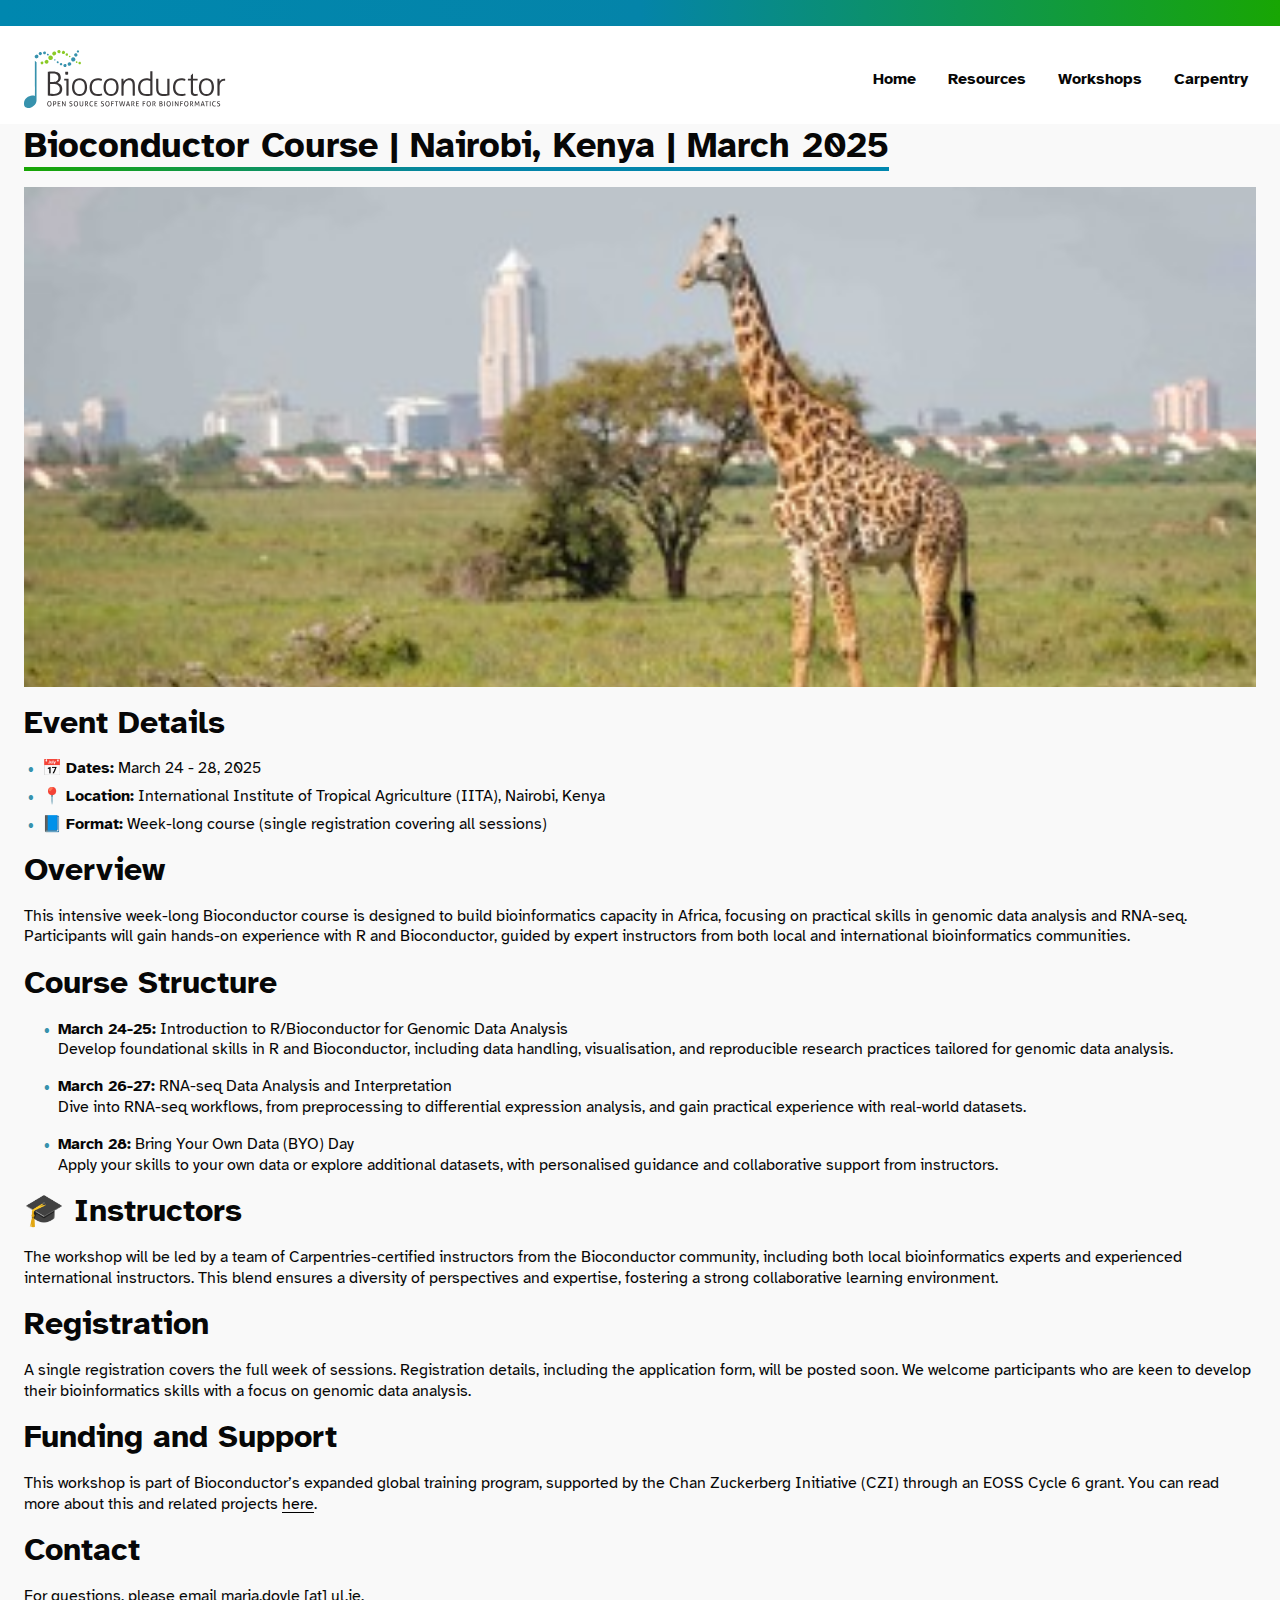
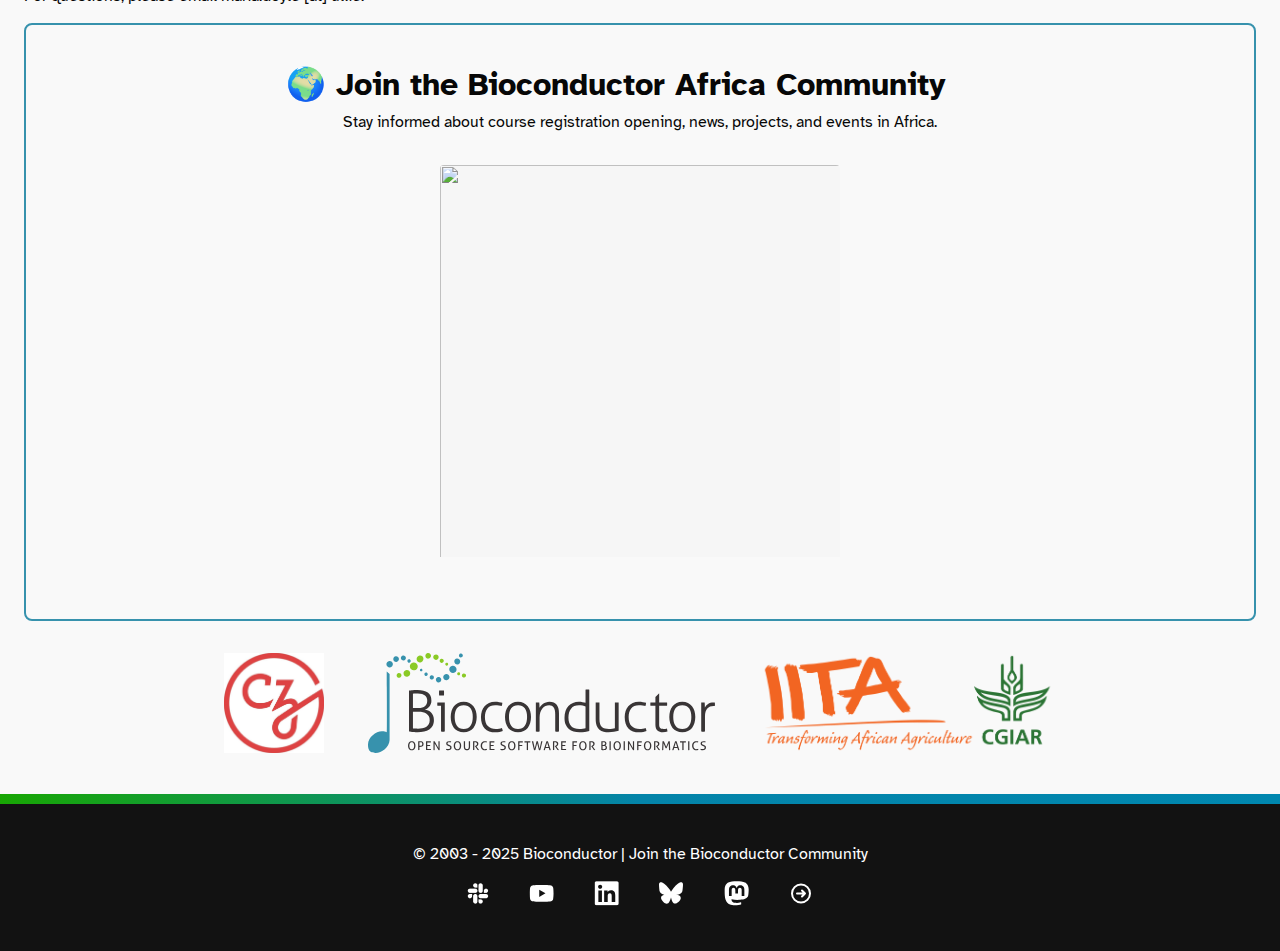
<file: workshops/2025-03-Nairobi/index.html>
<!DOCTYPE html>
<html xmlns="http://www.w3.org/1999/xhtml" lang="en" xml:lang="en"><head>

<meta charset="utf-8">
<meta name="generator" content="quarto-1.6.40">

<meta name="viewport" content="width=device-width, initial-scale=1.0, user-scalable=yes">

<meta name="description" content="Join us for a comprehensive week-long Bioconductor in-person course covering genomic data analysis and RNA-seq using R and Bioconductor.">

<title>index</title>
<style>
code{white-space: pre-wrap;}
span.smallcaps{font-variant: small-caps;}
div.columns{display: flex; gap: min(4vw, 1.5em);}
div.column{flex: auto; overflow-x: auto;}
div.hanging-indent{margin-left: 1.5em; text-indent: -1.5em;}
ul.task-list{list-style: none;}
ul.task-list li input[type="checkbox"] {
  width: 0.8em;
  margin: 0 0.8em 0.2em -1em; /* quarto-specific, see https://github.com/quarto-dev/quarto-cli/issues/4556 */ 
  vertical-align: middle;
}
.display.math{display: block; text-align: center; margin: 0.5rem auto;}
</style>


<script src="../../site_libs/clipboard/clipboard.min.js"></script>
<script src="../../site_libs/quarto-html/tabby.min.js"></script>
<script src="../../site_libs/quarto-html/popper.min.js"></script>
<script src="../../site_libs/quarto-html/tippy.umd.min.js"></script>
<script src="../../site_libs/quarto-html/anchor.min.js"></script>
<link href="../../site_libs/quarto-html/tippy.css" rel="stylesheet">
<link href="../../site_libs/quarto-html/light-border.css" rel="stylesheet">
<link href="../../site_libs/quarto-html/quarto-html-5276476b5bdb9cfe1f92c505466e0bf3.min.css" rel="stylesheet" append-hash="true" data-mode="light">
<link href="../../site_libs/quarto-html/quarto-syntax-highlighting-549806ee2085284f45b00abea8c6df48.css" rel="stylesheet" id="quarto-text-highlighting-styles">


<link rel="stylesheet" href="../../style/base/colors.css">
<link rel="stylesheet" href="../../style/base/fonts.css">
<link rel="stylesheet" href="../../style/base/layout.css">
<link rel="stylesheet" href="../../style/base/typography.css">
<link rel="stylesheet" href="../../style/components/blockquote.css">
<link rel="stylesheet" href="../../style/components/breadcrumbs.css">
<link rel="stylesheet" href="../../style/components/buttons.css">
<link rel="stylesheet" href="../../style/components/code.css">
<link rel="stylesheet" href="../../style/components/dropdown.css">
<link rel="stylesheet" href="../../style/components/gallery.css">
<link rel="stylesheet" href="../../style/components/lists.css">
<link rel="stylesheet" href="../../style/components/tables.css">
<link rel="stylesheet" href="../../style/sections/announcement.css">
<link rel="stylesheet" href="../../style/sections/header.css">
<link rel="stylesheet" href="../../style/sections/footer.css">
<link rel="stylesheet" href="../../style/sections/sidebar.css">
</head>

<body>

<div class="announcement announcement-brand">
</div>
<header id="site-masthead" class="site-masthead">
  <div class="header-size">
    <!-- Logo Section -->
    <div class="header-logo">
      <a href="https://bioconductor.org">
        <img src="../../images/bioconductor-logo.svg" class="masthead-logo" alt="Bioconductor Training Home">
      </a>
    </div>

    <!-- Navigation Section -->
    <nav class="header-nav">
      <div class="nav-links">
        <a class="format-bold mobile-link" href="../../">Home</a>
        <a class="format-bold mobile-link" href="../../resources/resources.html">Resources</a>
        <a class="format-bold mobile-link" href="../../workshops/2025-03-Nairobi/index.html">Workshops</a>
        <div class="dropdown">
          <a class="format-bold mobile-link" href="../../carpentry/index.html">Carpentry</a>
          <div class="dropdown-content">
            <a href="../../carpentry/instructors.html">Instructors</a>
            <a href="../../carpentry/workshops.html">Workshops</a>
          </div>
        </div>
      </div>
    </nav>

    <!-- Mobile Navigation -->
    <div class="nav-mobile">
      <h6 class="anchored">Menu</h6>
      <div class="hamburger">
        <span class="bar"></span>
        <span class="bar"></span>
        <span class="bar"></span>
      </div>
    </div>
  </div>
</header>
<div class="container">




<h1 id="bioconductor-course-nairobi-kenya-march-2025">Bioconductor Course | Nairobi, Kenya | March 2025</h1>
<p><img src="nairobi.jpg" class="img-fluid" style="width:100%; max-height:500px; object-fit:cover; object-position:50% 40%; display:block; margin:0 auto;"></p>
<h2 id="event-details" class="anchored">Event Details</h2>
<ul>
<li>📅 <strong>Dates:</strong> March 24 - 28, 2025</li>
<li>📍 <strong>Location:</strong> International Institute of Tropical Agriculture (IITA), Nairobi, Kenya</li>
<li>📘 <strong>Format:</strong> Week-long course (single registration covering all sessions)</li>
</ul>
<h2 id="overview" class="anchored">Overview</h2>
<p>This intensive week-long Bioconductor course is designed to build bioinformatics capacity in Africa, focusing on practical skills in genomic data analysis and RNA-seq. Participants will gain hands-on experience with R and Bioconductor, guided by expert instructors from both local and international bioinformatics communities.</p>
<h2 id="course-structure" class="anchored">Course Structure</h2>
<ul>
<li><p><strong>March 24-25:</strong> Introduction to R/Bioconductor for Genomic Data Analysis<br>
Develop foundational skills in R and Bioconductor, including data handling, visualisation, and reproducible research practices tailored for genomic data analysis.</p></li>
<li><p><strong>March 26-27:</strong> RNA-seq Data Analysis and Interpretation<br>
Dive into RNA-seq workflows, from preprocessing to differential expression analysis, and gain practical experience with real-world datasets.</p></li>
<li><p><strong>March 28:</strong> Bring Your Own Data (BYO) Day<br>
Apply your skills to your own data or explore additional datasets, with personalised guidance and collaborative support from instructors.</p></li>
</ul>
<h2 id="instructors" class="anchored">🎓 Instructors</h2>
<p>The workshop will be led by a team of Carpentries-certified instructors from the Bioconductor community, including both local bioinformatics experts and experienced international instructors. This blend ensures a diversity of perspectives and expertise, fostering a strong collaborative learning environment.</p>
<h2 id="registration" class="anchored">Registration</h2>
<p>A single registration covers the full week of sessions. Registration details, including the application form, will be posted soon. We welcome participants who are keen to develop their bioinformatics skills with a focus on genomic data analysis.</p>
<h2 id="funding-and-support" class="anchored">Funding and Support</h2>
<p>This workshop is part of Bioconductor’s expanded global training program, supported by the Chan Zuckerberg Initiative (CZI) through an EOSS Cycle 6 grant. You can read more about this and related projects <a href="https://blog.bioconductor.org/posts/2024-07-12-czi-eoss6-grants/">here</a>.</p>
<h2 id="contact" class="anchored">Contact</h2>
<p>For questions, please email maria.doyle [at] ul.ie.</p>
<style>
.call-to-action {
  background-color: var(--neutral-n10);
  border: 2px solid var(--primary);
  padding: 1.5rem;
  padding-bottom: 1rem;
  border-radius: 8px;
  text-align: center;
  margin-bottom: 2rem;
}

.call-to-action h2 {
  margin-top: 1rem; /* Reduce space above */
  margin-bottom: 0.5rem; /* Space below heading */
  text-align: center; 
  display: block; /* Ensures proper block-level alignment */
  margin-left: auto;
  margin-right: auto;
}

.call-to-action p {
  margin-bottom: 1.5rem; /* Space before iframe */
}

</style>
<div class="call-to-action">
<h2 class="anchored">
🌍 Join the Bioconductor Africa Community
</h2>
<p>
Stay informed about course registration opening, news, projects, and events in Africa.
</p>
<p><iframe src="biocafrica-mailing-list.html" width="100%" height="400" style="border:none;"></iframe></p>
</div>
<div style="display: flex; justify-content: center; align-items: center; width: 100%; max-width: 1200px; margin: 20px auto;">
<p><img src="czi-logo.jpg" alt="CZI Logo" style="height: 100px; margin-right: 20px;"> <img src="../../images/bioconductor-logo.svg" alt="Bioconductor Logo" style="height: 100px; margin: 0 20px;"> <img src="IITA-Logo.png" alt="IITA Logo" style="height: 100px; margin-left: 20px;"></p>
</div>


</div>
<footer>
  <div class="footer-container">
    <div class="footer-content">
      <p>© 2003 - 2025 Bioconductor | Join the Bioconductor Community</p>
      <div class="footer-socials">
        <a href="https://slack.bioconductor.org/" target="_blank"><img alt="Slack Logo" src="../../images/icons/slack.png"></a>
        <a href="https://www.youtube.com/user/bioconductor" target="_blank"><img alt="YouTube Logo" src="../../images/icons/svgs/youtube.svg"></a>
        <a href="https://www.linkedin.com/company/bioconductor/" target="_blank"><img alt="LinkedIn Logo" src="../../images/icons/svgs/linkedin.svg"></a>
        <a href="https://bsky.app/profile/bioconductor.bsky.social" target="_blank"><img alt="Bluesky Logo" src="../../images/icons/svgs/bluesky.svg"></a>
        <a href="https://genomic.social/@bioconductor" target="_blank"><img alt="Mastodon Logo" src="../../images/icons/svgs/mastodon.svg"></a>
        <a href="https://blog.bioconductor.org/" target="_blank"><img alt="Blog Logo" src="../../images/icons/svgs/arrow-circle-right-white.svg"></a>
      </div>
    </div>
  </div>
</footer>
<script id="quarto-html-after-body" type="application/javascript">
window.document.addEventListener("DOMContentLoaded", function (event) {
  const toggleBodyColorMode = (bsSheetEl) => {
    const mode = bsSheetEl.getAttribute("data-mode");
    const bodyEl = window.document.querySelector("body");
    if (mode === "dark") {
      bodyEl.classList.add("quarto-dark");
      bodyEl.classList.remove("quarto-light");
    } else {
      bodyEl.classList.add("quarto-light");
      bodyEl.classList.remove("quarto-dark");
    }
  }
  const toggleBodyColorPrimary = () => {
    const bsSheetEl = window.document.querySelector("link#quarto-bootstrap");
    if (bsSheetEl) {
      toggleBodyColorMode(bsSheetEl);
    }
  }
  toggleBodyColorPrimary();  
  const tabsets =  window.document.querySelectorAll(".panel-tabset-tabby")
  tabsets.forEach(function(tabset) {
    const tabby = new Tabby('#' + tabset.id);
  });
  const icon = "";
  const anchorJS = new window.AnchorJS();
  anchorJS.options = {
    placement: 'right',
    icon: icon
  };
  anchorJS.add('.anchored');
  const isCodeAnnotation = (el) => {
    for (const clz of el.classList) {
      if (clz.startsWith('code-annotation-')) {                     
        return true;
      }
    }
    return false;
  }
  const onCopySuccess = function(e) {
    // button target
    const button = e.trigger;
    // don't keep focus
    button.blur();
    // flash "checked"
    button.classList.add('code-copy-button-checked');
    var currentTitle = button.getAttribute("title");
    button.setAttribute("title", "Copied!");
    let tooltip;
    if (window.bootstrap) {
      button.setAttribute("data-bs-toggle", "tooltip");
      button.setAttribute("data-bs-placement", "left");
      button.setAttribute("data-bs-title", "Copied!");
      tooltip = new bootstrap.Tooltip(button, 
        { trigger: "manual", 
          customClass: "code-copy-button-tooltip",
          offset: [0, -8]});
      tooltip.show();    
    }
    setTimeout(function() {
      if (tooltip) {
        tooltip.hide();
        button.removeAttribute("data-bs-title");
        button.removeAttribute("data-bs-toggle");
        button.removeAttribute("data-bs-placement");
      }
      button.setAttribute("title", currentTitle);
      button.classList.remove('code-copy-button-checked');
    }, 1000);
    // clear code selection
    e.clearSelection();
  }
  const getTextToCopy = function(trigger) {
      const codeEl = trigger.previousElementSibling.cloneNode(true);
      for (const childEl of codeEl.children) {
        if (isCodeAnnotation(childEl)) {
          childEl.remove();
        }
      }
      return codeEl.innerText;
  }
  const clipboard = new window.ClipboardJS('.code-copy-button:not([data-in-quarto-modal])', {
    text: getTextToCopy
  });
  clipboard.on('success', onCopySuccess);
  if (window.document.getElementById('quarto-embedded-source-code-modal')) {
    const clipboardModal = new window.ClipboardJS('.code-copy-button[data-in-quarto-modal]', {
      text: getTextToCopy,
      container: window.document.getElementById('quarto-embedded-source-code-modal')
    });
    clipboardModal.on('success', onCopySuccess);
  }
    var localhostRegex = new RegExp(/^(?:http|https):\/\/localhost\:?[0-9]*\//);
    var mailtoRegex = new RegExp(/^mailto:/);
      var filterRegex = new RegExp("https:\/\/training\.bioconductor\.org");
    var isInternal = (href) => {
        return filterRegex.test(href) || localhostRegex.test(href) || mailtoRegex.test(href);
    }
    // Inspect non-navigation links and adorn them if external
 	var links = window.document.querySelectorAll('a[href]:not(.nav-link):not(.navbar-brand):not(.toc-action):not(.sidebar-link):not(.sidebar-item-toggle):not(.pagination-link):not(.no-external):not([aria-hidden]):not(.dropdown-item):not(.quarto-navigation-tool):not(.about-link)');
    for (var i=0; i<links.length; i++) {
      const link = links[i];
      if (!isInternal(link.href)) {
        // undo the damage that might have been done by quarto-nav.js in the case of
        // links that we want to consider external
        if (link.dataset.originalHref !== undefined) {
          link.href = link.dataset.originalHref;
        }
      }
    }
  function tippyHover(el, contentFn, onTriggerFn, onUntriggerFn) {
    const config = {
      allowHTML: true,
      maxWidth: 500,
      delay: 100,
      arrow: false,
      appendTo: function(el) {
          return el.parentElement;
      },
      interactive: true,
      interactiveBorder: 10,
      theme: 'light-border',
      placement: 'bottom-start',
    };
    if (contentFn) {
      config.content = contentFn;
    }
    if (onTriggerFn) {
      config.onTrigger = onTriggerFn;
    }
    if (onUntriggerFn) {
      config.onUntrigger = onUntriggerFn;
    }
    window.tippy(el, config); 
  }
  const noterefs = window.document.querySelectorAll('a[role="doc-noteref"]');
  for (var i=0; i<noterefs.length; i++) {
    const ref = noterefs[i];
    tippyHover(ref, function() {
      // use id or data attribute instead here
      let href = ref.getAttribute('data-footnote-href') || ref.getAttribute('href');
      try { href = new URL(href).hash; } catch {}
      const id = href.replace(/^#\/?/, "");
      const note = window.document.getElementById(id);
      if (note) {
        return note.innerHTML;
      } else {
        return "";
      }
    });
  }
  const xrefs = window.document.querySelectorAll('a.quarto-xref');
  const processXRef = (id, note) => {
    // Strip column container classes
    const stripColumnClz = (el) => {
      el.classList.remove("page-full", "page-columns");
      if (el.children) {
        for (const child of el.children) {
          stripColumnClz(child);
        }
      }
    }
    stripColumnClz(note)
    if (id === null || id.startsWith('sec-')) {
      // Special case sections, only their first couple elements
      const container = document.createElement("div");
      if (note.children && note.children.length > 2) {
        container.appendChild(note.children[0].cloneNode(true));
        for (let i = 1; i < note.children.length; i++) {
          const child = note.children[i];
          if (child.tagName === "P" && child.innerText === "") {
            continue;
          } else {
            container.appendChild(child.cloneNode(true));
            break;
          }
        }
        if (window.Quarto?.typesetMath) {
          window.Quarto.typesetMath(container);
        }
        return container.innerHTML
      } else {
        if (window.Quarto?.typesetMath) {
          window.Quarto.typesetMath(note);
        }
        return note.innerHTML;
      }
    } else {
      // Remove any anchor links if they are present
      const anchorLink = note.querySelector('a.anchorjs-link');
      if (anchorLink) {
        anchorLink.remove();
      }
      if (window.Quarto?.typesetMath) {
        window.Quarto.typesetMath(note);
      }
      if (note.classList.contains("callout")) {
        return note.outerHTML;
      } else {
        return note.innerHTML;
      }
    }
  }
  for (var i=0; i<xrefs.length; i++) {
    const xref = xrefs[i];
    tippyHover(xref, undefined, function(instance) {
      instance.disable();
      let url = xref.getAttribute('href');
      let hash = undefined; 
      if (url.startsWith('#')) {
        hash = url;
      } else {
        try { hash = new URL(url).hash; } catch {}
      }
      if (hash) {
        const id = hash.replace(/^#\/?/, "");
        const note = window.document.getElementById(id);
        if (note !== null) {
          try {
            const html = processXRef(id, note.cloneNode(true));
            instance.setContent(html);
          } finally {
            instance.enable();
            instance.show();
          }
        } else {
          // See if we can fetch this
          fetch(url.split('#')[0])
          .then(res => res.text())
          .then(html => {
            const parser = new DOMParser();
            const htmlDoc = parser.parseFromString(html, "text/html");
            const note = htmlDoc.getElementById(id);
            if (note !== null) {
              const html = processXRef(id, note);
              instance.setContent(html);
            } 
          }).finally(() => {
            instance.enable();
            instance.show();
          });
        }
      } else {
        // See if we can fetch a full url (with no hash to target)
        // This is a special case and we should probably do some content thinning / targeting
        fetch(url)
        .then(res => res.text())
        .then(html => {
          const parser = new DOMParser();
          const htmlDoc = parser.parseFromString(html, "text/html");
          const note = htmlDoc.querySelector('main.content');
          if (note !== null) {
            // This should only happen for chapter cross references
            // (since there is no id in the URL)
            // remove the first header
            if (note.children.length > 0 && note.children[0].tagName === "HEADER") {
              note.children[0].remove();
            }
            const html = processXRef(null, note);
            instance.setContent(html);
          } 
        }).finally(() => {
          instance.enable();
          instance.show();
        });
      }
    }, function(instance) {
    });
  }
      let selectedAnnoteEl;
      const selectorForAnnotation = ( cell, annotation) => {
        let cellAttr = 'data-code-cell="' + cell + '"';
        let lineAttr = 'data-code-annotation="' +  annotation + '"';
        const selector = 'span[' + cellAttr + '][' + lineAttr + ']';
        return selector;
      }
      const selectCodeLines = (annoteEl) => {
        const doc = window.document;
        const targetCell = annoteEl.getAttribute("data-target-cell");
        const targetAnnotation = annoteEl.getAttribute("data-target-annotation");
        const annoteSpan = window.document.querySelector(selectorForAnnotation(targetCell, targetAnnotation));
        const lines = annoteSpan.getAttribute("data-code-lines").split(",");
        const lineIds = lines.map((line) => {
          return targetCell + "-" + line;
        })
        let top = null;
        let height = null;
        let parent = null;
        if (lineIds.length > 0) {
            //compute the position of the single el (top and bottom and make a div)
            const el = window.document.getElementById(lineIds[0]);
            top = el.offsetTop;
            height = el.offsetHeight;
            parent = el.parentElement.parentElement;
          if (lineIds.length > 1) {
            const lastEl = window.document.getElementById(lineIds[lineIds.length - 1]);
            const bottom = lastEl.offsetTop + lastEl.offsetHeight;
            height = bottom - top;
          }
          if (top !== null && height !== null && parent !== null) {
            // cook up a div (if necessary) and position it 
            let div = window.document.getElementById("code-annotation-line-highlight");
            if (div === null) {
              div = window.document.createElement("div");
              div.setAttribute("id", "code-annotation-line-highlight");
              div.style.position = 'absolute';
              parent.appendChild(div);
            }
            div.style.top = top - 2 + "px";
            div.style.height = height + 4 + "px";
            div.style.left = 0;
            let gutterDiv = window.document.getElementById("code-annotation-line-highlight-gutter");
            if (gutterDiv === null) {
              gutterDiv = window.document.createElement("div");
              gutterDiv.setAttribute("id", "code-annotation-line-highlight-gutter");
              gutterDiv.style.position = 'absolute';
              const codeCell = window.document.getElementById(targetCell);
              const gutter = codeCell.querySelector('.code-annotation-gutter');
              gutter.appendChild(gutterDiv);
            }
            gutterDiv.style.top = top - 2 + "px";
            gutterDiv.style.height = height + 4 + "px";
          }
          selectedAnnoteEl = annoteEl;
        }
      };
      const unselectCodeLines = () => {
        const elementsIds = ["code-annotation-line-highlight", "code-annotation-line-highlight-gutter"];
        elementsIds.forEach((elId) => {
          const div = window.document.getElementById(elId);
          if (div) {
            div.remove();
          }
        });
        selectedAnnoteEl = undefined;
      };
        // Handle positioning of the toggle
    window.addEventListener(
      "resize",
      throttle(() => {
        elRect = undefined;
        if (selectedAnnoteEl) {
          selectCodeLines(selectedAnnoteEl);
        }
      }, 10)
    );
    function throttle(fn, ms) {
    let throttle = false;
    let timer;
      return (...args) => {
        if(!throttle) { // first call gets through
            fn.apply(this, args);
            throttle = true;
        } else { // all the others get throttled
            if(timer) clearTimeout(timer); // cancel #2
            timer = setTimeout(() => {
              fn.apply(this, args);
              timer = throttle = false;
            }, ms);
        }
      };
    }
      // Attach click handler to the DT
      const annoteDls = window.document.querySelectorAll('dt[data-target-cell]');
      for (const annoteDlNode of annoteDls) {
        annoteDlNode.addEventListener('click', (event) => {
          const clickedEl = event.target;
          if (clickedEl !== selectedAnnoteEl) {
            unselectCodeLines();
            const activeEl = window.document.querySelector('dt[data-target-cell].code-annotation-active');
            if (activeEl) {
              activeEl.classList.remove('code-annotation-active');
            }
            selectCodeLines(clickedEl);
            clickedEl.classList.add('code-annotation-active');
          } else {
            // Unselect the line
            unselectCodeLines();
            clickedEl.classList.remove('code-annotation-active');
          }
        });
      }
  const findCites = (el) => {
    const parentEl = el.parentElement;
    if (parentEl) {
      const cites = parentEl.dataset.cites;
      if (cites) {
        return {
          el,
          cites: cites.split(' ')
        };
      } else {
        return findCites(el.parentElement)
      }
    } else {
      return undefined;
    }
  };
  var bibliorefs = window.document.querySelectorAll('a[role="doc-biblioref"]');
  for (var i=0; i<bibliorefs.length; i++) {
    const ref = bibliorefs[i];
    const citeInfo = findCites(ref);
    if (citeInfo) {
      tippyHover(citeInfo.el, function() {
        var popup = window.document.createElement('div');
        citeInfo.cites.forEach(function(cite) {
          var citeDiv = window.document.createElement('div');
          citeDiv.classList.add('hanging-indent');
          citeDiv.classList.add('csl-entry');
          var biblioDiv = window.document.getElementById('ref-' + cite);
          if (biblioDiv) {
            citeDiv.innerHTML = biblioDiv.innerHTML;
          }
          popup.appendChild(citeDiv);
        });
        return popup.innerHTML;
      });
    }
  }
});
</script>




</body></html>
</file>
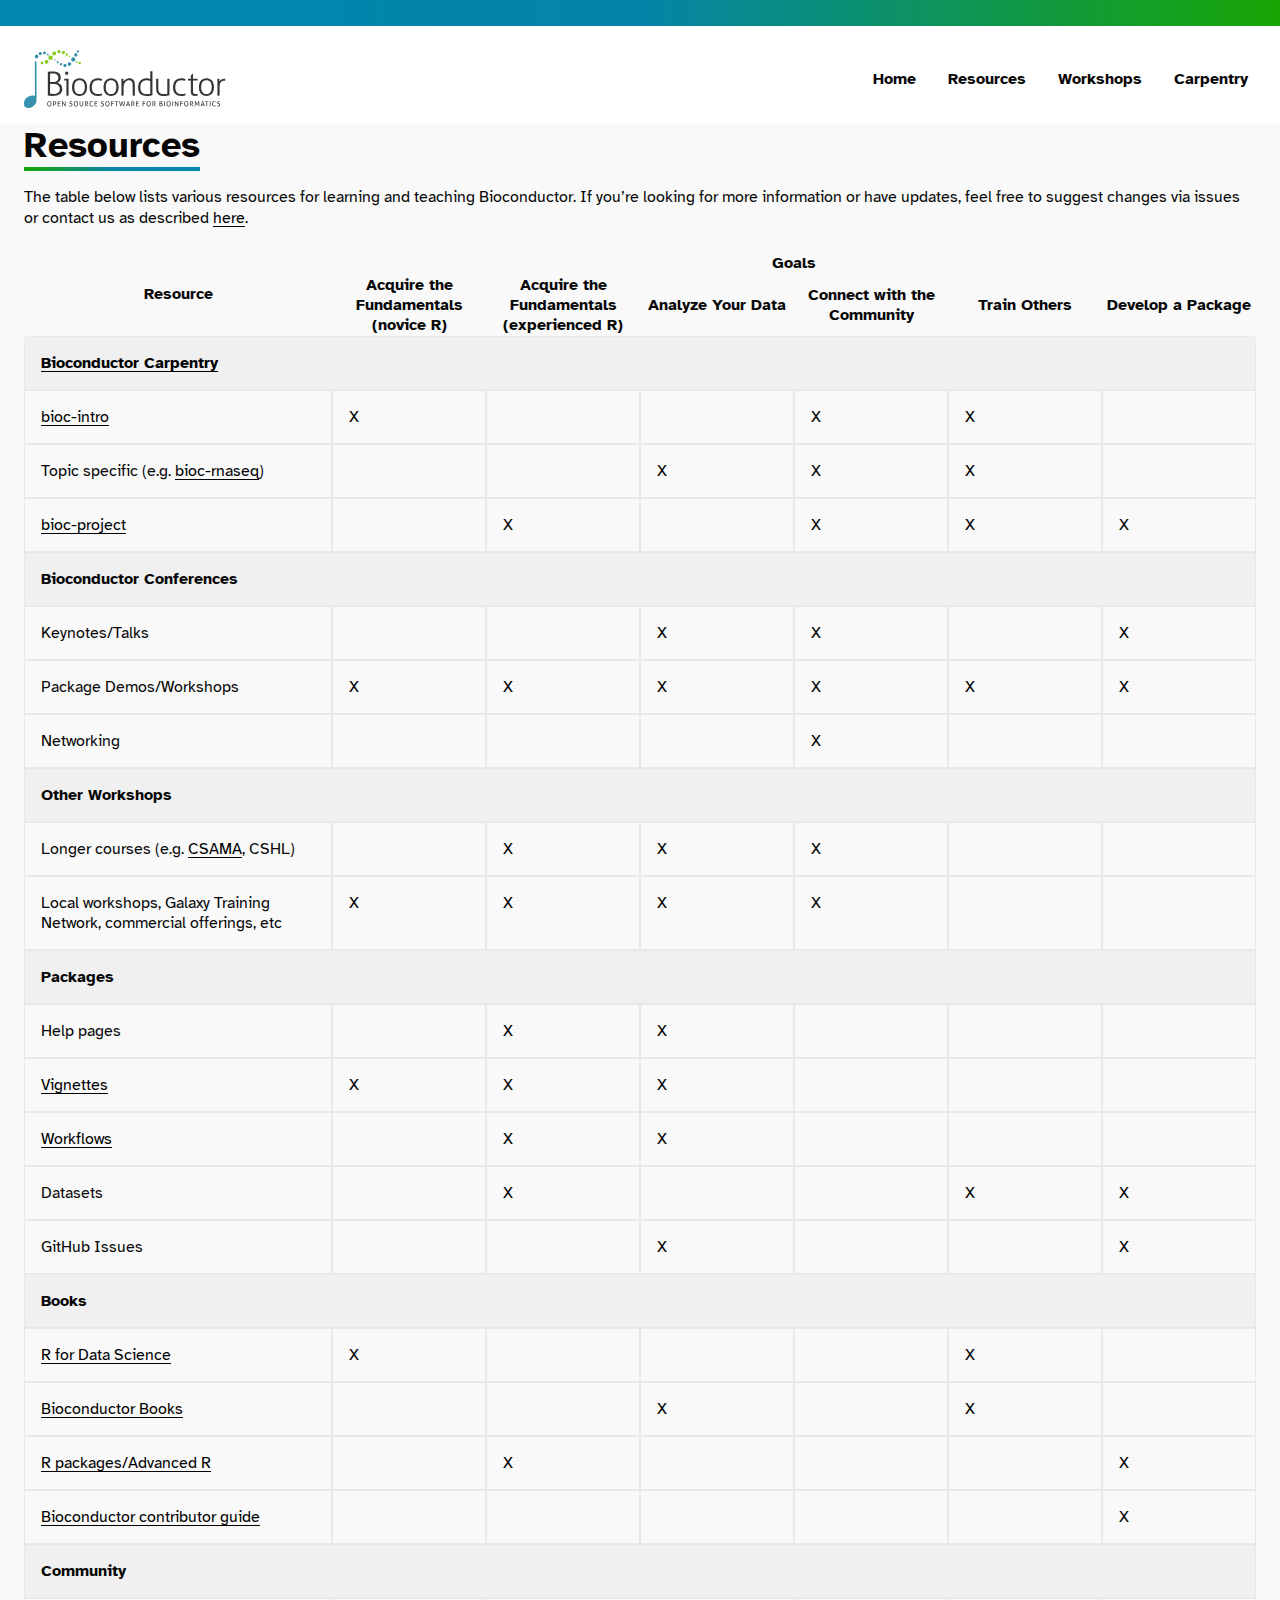
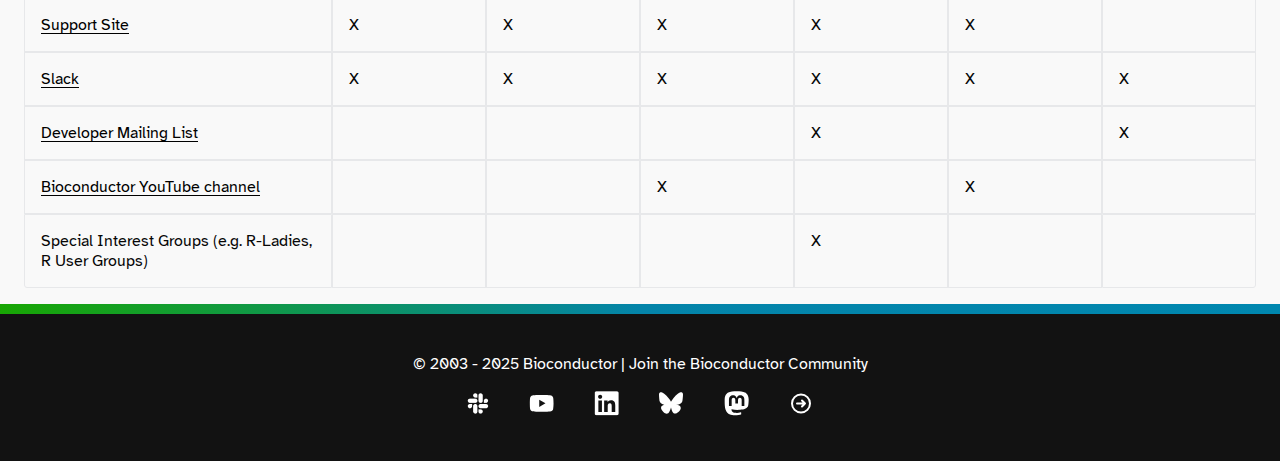
<file: resources/resources.html>
<!DOCTYPE html>
<html xmlns="http://www.w3.org/1999/xhtml" lang="en" xml:lang="en"><head>

<meta charset="utf-8">
<meta name="generator" content="quarto-1.6.40">

<meta name="viewport" content="width=device-width, initial-scale=1.0, user-scalable=yes">


<title>resources</title>
<style>
code{white-space: pre-wrap;}
span.smallcaps{font-variant: small-caps;}
div.columns{display: flex; gap: min(4vw, 1.5em);}
div.column{flex: auto; overflow-x: auto;}
div.hanging-indent{margin-left: 1.5em; text-indent: -1.5em;}
ul.task-list{list-style: none;}
ul.task-list li input[type="checkbox"] {
  width: 0.8em;
  margin: 0 0.8em 0.2em -1em; /* quarto-specific, see https://github.com/quarto-dev/quarto-cli/issues/4556 */ 
  vertical-align: middle;
}
.display.math{display: block; text-align: center; margin: 0.5rem auto;}
</style>


<script src="../site_libs/clipboard/clipboard.min.js"></script>
<script src="../site_libs/quarto-html/tabby.min.js"></script>
<script src="../site_libs/quarto-html/popper.min.js"></script>
<script src="../site_libs/quarto-html/tippy.umd.min.js"></script>
<script src="../site_libs/quarto-html/anchor.min.js"></script>
<link href="../site_libs/quarto-html/tippy.css" rel="stylesheet">
<link href="../site_libs/quarto-html/light-border.css" rel="stylesheet">
<link href="../site_libs/quarto-html/quarto-html-5276476b5bdb9cfe1f92c505466e0bf3.min.css" rel="stylesheet" append-hash="true" data-mode="light">
<link href="../site_libs/quarto-html/quarto-syntax-highlighting-549806ee2085284f45b00abea8c6df48.css" rel="stylesheet" id="quarto-text-highlighting-styles">


<link rel="stylesheet" href="../style/base/colors.css">
<link rel="stylesheet" href="../style/base/fonts.css">
<link rel="stylesheet" href="../style/base/layout.css">
<link rel="stylesheet" href="../style/base/typography.css">
<link rel="stylesheet" href="../style/components/blockquote.css">
<link rel="stylesheet" href="../style/components/breadcrumbs.css">
<link rel="stylesheet" href="../style/components/buttons.css">
<link rel="stylesheet" href="../style/components/code.css">
<link rel="stylesheet" href="../style/components/dropdown.css">
<link rel="stylesheet" href="../style/components/gallery.css">
<link rel="stylesheet" href="../style/components/lists.css">
<link rel="stylesheet" href="../style/components/tables.css">
<link rel="stylesheet" href="../style/sections/announcement.css">
<link rel="stylesheet" href="../style/sections/header.css">
<link rel="stylesheet" href="../style/sections/footer.css">
<link rel="stylesheet" href="../style/sections/sidebar.css">
</head>

<body>

<div class="announcement announcement-brand">
</div>
<header id="site-masthead" class="site-masthead">
  <div class="header-size">
    <!-- Logo Section -->
    <div class="header-logo">
      <a href="https://bioconductor.org">
        <img src="../images/bioconductor-logo.svg" class="masthead-logo" alt="Bioconductor Training Home">
      </a>
    </div>

    <!-- Navigation Section -->
    <nav class="header-nav">
      <div class="nav-links">
        <a class="format-bold mobile-link" href="../">Home</a>
        <a class="format-bold mobile-link" href="../resources/resources.html">Resources</a>
        <a class="format-bold mobile-link" href="../workshops/2025-03-Nairobi/index.html">Workshops</a>
        <div class="dropdown">
          <a class="format-bold mobile-link" href="../carpentry/index.html">Carpentry</a>
          <div class="dropdown-content">
            <a href="../carpentry/instructors.html">Instructors</a>
            <a href="../carpentry/workshops.html">Workshops</a>
          </div>
        </div>
      </div>
    </nav>

    <!-- Mobile Navigation -->
    <div class="nav-mobile">
      <h6 class="anchored">Menu</h6>
      <div class="hamburger">
        <span class="bar"></span>
        <span class="bar"></span>
        <span class="bar"></span>
      </div>
    </div>
  </div>
</header>
<div class="container">




<h1 id="resources">Resources</h1>
<p>The table below lists various resources for learning and teaching Bioconductor. If you’re looking for more information or have updates, feel free to suggest changes via issues or contact us as described <a href="../index.html">here</a>.</p>
<div class="cell">
<div class="cell-output-display">
<table data-quarto-disable-processing="true" class="full-width"><colgroup><col style="width: 25%;"><col style="width: 12.5%;"><col style="width: 12.5%;"><col style="width: 12.5%;"><col style="width: 12.5%;"><col style="width: 12.5%;"><col style="width: 12.5%;"></colgroup><thead><tr><th rowspan="2">Resource</th><th colspan="6">Goals</th></tr><tr><th>Acquire the Fundamentals (novice R)</th><th>Acquire the Fundamentals (experienced R)</th><th>Analyze Your Data</th><th>Connect with the Community</th><th>Train Others</th><th>Develop a Package</th></tr></thead><tbody><tr style="background-color: #f0f0f0; font-weight: bold;"><td colspan="7"><a href="https://training.bioconductor.org/carpentry/" target="_blank">Bioconductor Carpentry</a></td></tr><tr><td><a href="https://carpentries-incubator.github.io/bioc-intro" target="_blank">bioc-intro</a></td><td>X</td><td></td><td></td><td>X</td><td>X</td><td></td></tr><tr><td>Topic specific (e.g. <a href="https://carpentries-incubator.github.io/bioc-rnaseq" target="_blank">bioc-rnaseq</a>)</td><td></td><td></td><td>X</td><td>X</td><td>X</td><td></td></tr><tr><td><a href="https://carpentries-incubator.github.io/bioc-project" target="_blank">bioc-project</a></td><td></td><td>X</td><td></td><td>X</td><td>X</td><td>X</td></tr><tr style="background-color: #f0f0f0; font-weight: bold;"><td colspan="7">Bioconductor Conferences</td></tr><tr><td>Keynotes/Talks</td><td></td><td></td><td>X</td><td>X</td><td></td><td>X</td></tr><tr><td>Package Demos/Workshops</td><td>X</td><td>X</td><td>X</td><td>X</td><td>X</td><td>X</td></tr><tr><td>Networking</td><td></td><td></td><td></td><td>X</td><td></td><td></td></tr><tr style="background-color: #f0f0f0; font-weight: bold;"><td colspan="7">Other Workshops</td></tr><tr><td>Longer courses (e.g. <a href="https://csama2024.bioconductor.eu" target="_blank">CSAMA</a>, CSHL)</td><td></td><td>X</td><td>X</td><td>X</td><td></td><td></td></tr><tr><td>Local workshops, Galaxy Training Network, commercial offerings, etc</td><td>X</td><td>X</td><td>X</td><td>X</td><td></td><td></td></tr><tr style="background-color: #f0f0f0; font-weight: bold;"><td colspan="7">Packages</td></tr><tr><td>Help pages</td><td></td><td>X</td><td>X</td><td></td><td></td><td></td></tr><tr><td><a href="https://bioconductor.org/help/package-vignettes/" target="_blank">Vignettes</a></td><td>X</td><td>X</td><td>X</td><td></td><td></td><td></td></tr><tr><td><a href="https://www.bioconductor.org/packages/release/workflows" target="_blank">Workflows</a></td><td></td><td>X</td><td>X</td><td></td><td></td><td></td></tr><tr><td>Datasets</td><td></td><td>X</td><td></td><td></td><td>X</td><td>X</td></tr><tr><td>GitHub Issues</td><td></td><td></td><td>X</td><td></td><td></td><td>X</td></tr><tr style="background-color: #f0f0f0; font-weight: bold;"><td colspan="7">Books</td></tr><tr><td><a href="https://r4ds.hadley.nz" target="_blank">R for Data Science</a></td><td>X</td><td></td><td></td><td></td><td>X</td><td></td></tr><tr><td><a href="https://bioconductor.org/help/bioconductor-books" target="_blank">Bioconductor Books</a></td><td></td><td></td><td>X</td><td></td><td>X</td><td></td></tr><tr><td><a href="https://adv-r.hadley.nz/" target="_blank">R packages/Advanced R</a></td><td></td><td>X</td><td></td><td></td><td></td><td>X</td></tr><tr><td><a href="https://contributions.bioconductor.org" target="_blank">Bioconductor contributor guide</a></td><td></td><td></td><td></td><td></td><td></td><td>X</td></tr><tr style="background-color: #f0f0f0; font-weight: bold;"><td colspan="7">Community</td></tr><tr><td><a href="https://support.bioconductor.org" target="_blank">Support Site</a></td><td>X</td><td>X</td><td>X</td><td>X</td><td>X</td><td></td></tr><tr><td><a href="https://slack.bioconductor.org" target="_blank">Slack</a></td><td>X</td><td>X</td><td>X</td><td>X</td><td>X</td><td>X</td></tr><tr><td><a href="https://stat.ethz.ch/mailman/listinfo/bioc-devel" target="_blank">Developer Mailing List</a></td><td></td><td></td><td></td><td>X</td><td></td><td>X</td></tr><tr><td><a href="https://www.youtube.com/user/bioconductor" target="_blank">Bioconductor YouTube channel</a></td><td></td><td></td><td>X</td><td></td><td>X</td><td></td></tr><tr><td>Special Interest Groups (e.g. R-Ladies, R User Groups)</td><td></td><td></td><td></td><td>X</td><td></td><td></td></tr></tbody></table>
</div>
</div>


</div>
<footer>
  <div class="footer-container">
    <div class="footer-content">
      <p>© 2003 - 2025 Bioconductor | Join the Bioconductor Community</p>
      <div class="footer-socials">
        <a href="https://slack.bioconductor.org/" target="_blank"><img alt="Slack Logo" src="../images/icons/slack.png"></a>
        <a href="https://www.youtube.com/user/bioconductor" target="_blank"><img alt="YouTube Logo" src="../images/icons/svgs/youtube.svg"></a>
        <a href="https://www.linkedin.com/company/bioconductor/" target="_blank"><img alt="LinkedIn Logo" src="../images/icons/svgs/linkedin.svg"></a>
        <a href="https://bsky.app/profile/bioconductor.bsky.social" target="_blank"><img alt="Bluesky Logo" src="../images/icons/svgs/bluesky.svg"></a>
        <a href="https://genomic.social/@bioconductor" target="_blank"><img alt="Mastodon Logo" src="../images/icons/svgs/mastodon.svg"></a>
        <a href="https://blog.bioconductor.org/" target="_blank"><img alt="Blog Logo" src="../images/icons/svgs/arrow-circle-right-white.svg"></a>
      </div>
    </div>
  </div>
</footer>
<script id="quarto-html-after-body" type="application/javascript">
window.document.addEventListener("DOMContentLoaded", function (event) {
  const toggleBodyColorMode = (bsSheetEl) => {
    const mode = bsSheetEl.getAttribute("data-mode");
    const bodyEl = window.document.querySelector("body");
    if (mode === "dark") {
      bodyEl.classList.add("quarto-dark");
      bodyEl.classList.remove("quarto-light");
    } else {
      bodyEl.classList.add("quarto-light");
      bodyEl.classList.remove("quarto-dark");
    }
  }
  const toggleBodyColorPrimary = () => {
    const bsSheetEl = window.document.querySelector("link#quarto-bootstrap");
    if (bsSheetEl) {
      toggleBodyColorMode(bsSheetEl);
    }
  }
  toggleBodyColorPrimary();  
  const tabsets =  window.document.querySelectorAll(".panel-tabset-tabby")
  tabsets.forEach(function(tabset) {
    const tabby = new Tabby('#' + tabset.id);
  });
  const icon = "";
  const anchorJS = new window.AnchorJS();
  anchorJS.options = {
    placement: 'right',
    icon: icon
  };
  anchorJS.add('.anchored');
  const isCodeAnnotation = (el) => {
    for (const clz of el.classList) {
      if (clz.startsWith('code-annotation-')) {                     
        return true;
      }
    }
    return false;
  }
  const onCopySuccess = function(e) {
    // button target
    const button = e.trigger;
    // don't keep focus
    button.blur();
    // flash "checked"
    button.classList.add('code-copy-button-checked');
    var currentTitle = button.getAttribute("title");
    button.setAttribute("title", "Copied!");
    let tooltip;
    if (window.bootstrap) {
      button.setAttribute("data-bs-toggle", "tooltip");
      button.setAttribute("data-bs-placement", "left");
      button.setAttribute("data-bs-title", "Copied!");
      tooltip = new bootstrap.Tooltip(button, 
        { trigger: "manual", 
          customClass: "code-copy-button-tooltip",
          offset: [0, -8]});
      tooltip.show();    
    }
    setTimeout(function() {
      if (tooltip) {
        tooltip.hide();
        button.removeAttribute("data-bs-title");
        button.removeAttribute("data-bs-toggle");
        button.removeAttribute("data-bs-placement");
      }
      button.setAttribute("title", currentTitle);
      button.classList.remove('code-copy-button-checked');
    }, 1000);
    // clear code selection
    e.clearSelection();
  }
  const getTextToCopy = function(trigger) {
      const codeEl = trigger.previousElementSibling.cloneNode(true);
      for (const childEl of codeEl.children) {
        if (isCodeAnnotation(childEl)) {
          childEl.remove();
        }
      }
      return codeEl.innerText;
  }
  const clipboard = new window.ClipboardJS('.code-copy-button:not([data-in-quarto-modal])', {
    text: getTextToCopy
  });
  clipboard.on('success', onCopySuccess);
  if (window.document.getElementById('quarto-embedded-source-code-modal')) {
    const clipboardModal = new window.ClipboardJS('.code-copy-button[data-in-quarto-modal]', {
      text: getTextToCopy,
      container: window.document.getElementById('quarto-embedded-source-code-modal')
    });
    clipboardModal.on('success', onCopySuccess);
  }
    var localhostRegex = new RegExp(/^(?:http|https):\/\/localhost\:?[0-9]*\//);
    var mailtoRegex = new RegExp(/^mailto:/);
      var filterRegex = new RegExp("https:\/\/training\.bioconductor\.org");
    var isInternal = (href) => {
        return filterRegex.test(href) || localhostRegex.test(href) || mailtoRegex.test(href);
    }
    // Inspect non-navigation links and adorn them if external
 	var links = window.document.querySelectorAll('a[href]:not(.nav-link):not(.navbar-brand):not(.toc-action):not(.sidebar-link):not(.sidebar-item-toggle):not(.pagination-link):not(.no-external):not([aria-hidden]):not(.dropdown-item):not(.quarto-navigation-tool):not(.about-link)');
    for (var i=0; i<links.length; i++) {
      const link = links[i];
      if (!isInternal(link.href)) {
        // undo the damage that might have been done by quarto-nav.js in the case of
        // links that we want to consider external
        if (link.dataset.originalHref !== undefined) {
          link.href = link.dataset.originalHref;
        }
      }
    }
  function tippyHover(el, contentFn, onTriggerFn, onUntriggerFn) {
    const config = {
      allowHTML: true,
      maxWidth: 500,
      delay: 100,
      arrow: false,
      appendTo: function(el) {
          return el.parentElement;
      },
      interactive: true,
      interactiveBorder: 10,
      theme: 'light-border',
      placement: 'bottom-start',
    };
    if (contentFn) {
      config.content = contentFn;
    }
    if (onTriggerFn) {
      config.onTrigger = onTriggerFn;
    }
    if (onUntriggerFn) {
      config.onUntrigger = onUntriggerFn;
    }
    window.tippy(el, config); 
  }
  const noterefs = window.document.querySelectorAll('a[role="doc-noteref"]');
  for (var i=0; i<noterefs.length; i++) {
    const ref = noterefs[i];
    tippyHover(ref, function() {
      // use id or data attribute instead here
      let href = ref.getAttribute('data-footnote-href') || ref.getAttribute('href');
      try { href = new URL(href).hash; } catch {}
      const id = href.replace(/^#\/?/, "");
      const note = window.document.getElementById(id);
      if (note) {
        return note.innerHTML;
      } else {
        return "";
      }
    });
  }
  const xrefs = window.document.querySelectorAll('a.quarto-xref');
  const processXRef = (id, note) => {
    // Strip column container classes
    const stripColumnClz = (el) => {
      el.classList.remove("page-full", "page-columns");
      if (el.children) {
        for (const child of el.children) {
          stripColumnClz(child);
        }
      }
    }
    stripColumnClz(note)
    if (id === null || id.startsWith('sec-')) {
      // Special case sections, only their first couple elements
      const container = document.createElement("div");
      if (note.children && note.children.length > 2) {
        container.appendChild(note.children[0].cloneNode(true));
        for (let i = 1; i < note.children.length; i++) {
          const child = note.children[i];
          if (child.tagName === "P" && child.innerText === "") {
            continue;
          } else {
            container.appendChild(child.cloneNode(true));
            break;
          }
        }
        if (window.Quarto?.typesetMath) {
          window.Quarto.typesetMath(container);
        }
        return container.innerHTML
      } else {
        if (window.Quarto?.typesetMath) {
          window.Quarto.typesetMath(note);
        }
        return note.innerHTML;
      }
    } else {
      // Remove any anchor links if they are present
      const anchorLink = note.querySelector('a.anchorjs-link');
      if (anchorLink) {
        anchorLink.remove();
      }
      if (window.Quarto?.typesetMath) {
        window.Quarto.typesetMath(note);
      }
      if (note.classList.contains("callout")) {
        return note.outerHTML;
      } else {
        return note.innerHTML;
      }
    }
  }
  for (var i=0; i<xrefs.length; i++) {
    const xref = xrefs[i];
    tippyHover(xref, undefined, function(instance) {
      instance.disable();
      let url = xref.getAttribute('href');
      let hash = undefined; 
      if (url.startsWith('#')) {
        hash = url;
      } else {
        try { hash = new URL(url).hash; } catch {}
      }
      if (hash) {
        const id = hash.replace(/^#\/?/, "");
        const note = window.document.getElementById(id);
        if (note !== null) {
          try {
            const html = processXRef(id, note.cloneNode(true));
            instance.setContent(html);
          } finally {
            instance.enable();
            instance.show();
          }
        } else {
          // See if we can fetch this
          fetch(url.split('#')[0])
          .then(res => res.text())
          .then(html => {
            const parser = new DOMParser();
            const htmlDoc = parser.parseFromString(html, "text/html");
            const note = htmlDoc.getElementById(id);
            if (note !== null) {
              const html = processXRef(id, note);
              instance.setContent(html);
            } 
          }).finally(() => {
            instance.enable();
            instance.show();
          });
        }
      } else {
        // See if we can fetch a full url (with no hash to target)
        // This is a special case and we should probably do some content thinning / targeting
        fetch(url)
        .then(res => res.text())
        .then(html => {
          const parser = new DOMParser();
          const htmlDoc = parser.parseFromString(html, "text/html");
          const note = htmlDoc.querySelector('main.content');
          if (note !== null) {
            // This should only happen for chapter cross references
            // (since there is no id in the URL)
            // remove the first header
            if (note.children.length > 0 && note.children[0].tagName === "HEADER") {
              note.children[0].remove();
            }
            const html = processXRef(null, note);
            instance.setContent(html);
          } 
        }).finally(() => {
          instance.enable();
          instance.show();
        });
      }
    }, function(instance) {
    });
  }
      let selectedAnnoteEl;
      const selectorForAnnotation = ( cell, annotation) => {
        let cellAttr = 'data-code-cell="' + cell + '"';
        let lineAttr = 'data-code-annotation="' +  annotation + '"';
        const selector = 'span[' + cellAttr + '][' + lineAttr + ']';
        return selector;
      }
      const selectCodeLines = (annoteEl) => {
        const doc = window.document;
        const targetCell = annoteEl.getAttribute("data-target-cell");
        const targetAnnotation = annoteEl.getAttribute("data-target-annotation");
        const annoteSpan = window.document.querySelector(selectorForAnnotation(targetCell, targetAnnotation));
        const lines = annoteSpan.getAttribute("data-code-lines").split(",");
        const lineIds = lines.map((line) => {
          return targetCell + "-" + line;
        })
        let top = null;
        let height = null;
        let parent = null;
        if (lineIds.length > 0) {
            //compute the position of the single el (top and bottom and make a div)
            const el = window.document.getElementById(lineIds[0]);
            top = el.offsetTop;
            height = el.offsetHeight;
            parent = el.parentElement.parentElement;
          if (lineIds.length > 1) {
            const lastEl = window.document.getElementById(lineIds[lineIds.length - 1]);
            const bottom = lastEl.offsetTop + lastEl.offsetHeight;
            height = bottom - top;
          }
          if (top !== null && height !== null && parent !== null) {
            // cook up a div (if necessary) and position it 
            let div = window.document.getElementById("code-annotation-line-highlight");
            if (div === null) {
              div = window.document.createElement("div");
              div.setAttribute("id", "code-annotation-line-highlight");
              div.style.position = 'absolute';
              parent.appendChild(div);
            }
            div.style.top = top - 2 + "px";
            div.style.height = height + 4 + "px";
            div.style.left = 0;
            let gutterDiv = window.document.getElementById("code-annotation-line-highlight-gutter");
            if (gutterDiv === null) {
              gutterDiv = window.document.createElement("div");
              gutterDiv.setAttribute("id", "code-annotation-line-highlight-gutter");
              gutterDiv.style.position = 'absolute';
              const codeCell = window.document.getElementById(targetCell);
              const gutter = codeCell.querySelector('.code-annotation-gutter');
              gutter.appendChild(gutterDiv);
            }
            gutterDiv.style.top = top - 2 + "px";
            gutterDiv.style.height = height + 4 + "px";
          }
          selectedAnnoteEl = annoteEl;
        }
      };
      const unselectCodeLines = () => {
        const elementsIds = ["code-annotation-line-highlight", "code-annotation-line-highlight-gutter"];
        elementsIds.forEach((elId) => {
          const div = window.document.getElementById(elId);
          if (div) {
            div.remove();
          }
        });
        selectedAnnoteEl = undefined;
      };
        // Handle positioning of the toggle
    window.addEventListener(
      "resize",
      throttle(() => {
        elRect = undefined;
        if (selectedAnnoteEl) {
          selectCodeLines(selectedAnnoteEl);
        }
      }, 10)
    );
    function throttle(fn, ms) {
    let throttle = false;
    let timer;
      return (...args) => {
        if(!throttle) { // first call gets through
            fn.apply(this, args);
            throttle = true;
        } else { // all the others get throttled
            if(timer) clearTimeout(timer); // cancel #2
            timer = setTimeout(() => {
              fn.apply(this, args);
              timer = throttle = false;
            }, ms);
        }
      };
    }
      // Attach click handler to the DT
      const annoteDls = window.document.querySelectorAll('dt[data-target-cell]');
      for (const annoteDlNode of annoteDls) {
        annoteDlNode.addEventListener('click', (event) => {
          const clickedEl = event.target;
          if (clickedEl !== selectedAnnoteEl) {
            unselectCodeLines();
            const activeEl = window.document.querySelector('dt[data-target-cell].code-annotation-active');
            if (activeEl) {
              activeEl.classList.remove('code-annotation-active');
            }
            selectCodeLines(clickedEl);
            clickedEl.classList.add('code-annotation-active');
          } else {
            // Unselect the line
            unselectCodeLines();
            clickedEl.classList.remove('code-annotation-active');
          }
        });
      }
  const findCites = (el) => {
    const parentEl = el.parentElement;
    if (parentEl) {
      const cites = parentEl.dataset.cites;
      if (cites) {
        return {
          el,
          cites: cites.split(' ')
        };
      } else {
        return findCites(el.parentElement)
      }
    } else {
      return undefined;
    }
  };
  var bibliorefs = window.document.querySelectorAll('a[role="doc-biblioref"]');
  for (var i=0; i<bibliorefs.length; i++) {
    const ref = bibliorefs[i];
    const citeInfo = findCites(ref);
    if (citeInfo) {
      tippyHover(citeInfo.el, function() {
        var popup = window.document.createElement('div');
        citeInfo.cites.forEach(function(cite) {
          var citeDiv = window.document.createElement('div');
          citeDiv.classList.add('hanging-indent');
          citeDiv.classList.add('csl-entry');
          var biblioDiv = window.document.getElementById('ref-' + cite);
          if (biblioDiv) {
            citeDiv.innerHTML = biblioDiv.innerHTML;
          }
          popup.appendChild(citeDiv);
        });
        return popup.innerHTML;
      });
    }
  }
});
</script>




</body></html>
</file>
<file: site_libs/quarto-html/tippy.css>
.tippy-box[data-animation=fade][data-state=hidden]{opacity:0}[data-tippy-root]{max-width:calc(100vw - 10px)}.tippy-box{position:relative;background-color:#333;color:#fff;border-radius:4px;font-size:14px;line-height:1.4;white-space:normal;outline:0;transition-property:transform,visibility,opacity}.tippy-box[data-placement^=top]>.tippy-arrow{bottom:0}.tippy-box[data-placement^=top]>.tippy-arrow:before{bottom:-7px;left:0;border-width:8px 8px 0;border-top-color:initial;transform-origin:center top}.tippy-box[data-placement^=bottom]>.tippy-arrow{top:0}.tippy-box[data-placement^=bottom]>.tippy-arrow:before{top:-7px;left:0;border-width:0 8px 8px;border-bottom-color:initial;transform-origin:center bottom}.tippy-box[data-placement^=left]>.tippy-arrow{right:0}.tippy-box[data-placement^=left]>.tippy-arrow:before{border-width:8px 0 8px 8px;border-left-color:initial;right:-7px;transform-origin:center left}.tippy-box[data-placement^=right]>.tippy-arrow{left:0}.tippy-box[data-placement^=right]>.tippy-arrow:before{left:-7px;border-width:8px 8px 8px 0;border-right-color:initial;transform-origin:center right}.tippy-box[data-inertia][data-state=visible]{transition-timing-function:cubic-bezier(.54,1.5,.38,1.11)}.tippy-arrow{width:16px;height:16px;color:#333}.tippy-arrow:before{content:"";position:absolute;border-color:transparent;border-style:solid}.tippy-content{position:relative;padding:5px 9px;z-index:1}
</file>
<file: site_libs/quarto-html/light-border.css>
.tippy-box[data-theme~=light-border]{background-color:#fff;background-clip:padding-box;border:1px solid rgba(0,8,16,.15);color:#333;box-shadow:0 4px 14px -2px rgba(0,8,16,.08)}.tippy-box[data-theme~=light-border]>.tippy-backdrop{background-color:#fff}.tippy-box[data-theme~=light-border]>.tippy-arrow:after,.tippy-box[data-theme~=light-border]>.tippy-svg-arrow:after{content:"";position:absolute;z-index:-1}.tippy-box[data-theme~=light-border]>.tippy-arrow:after{border-color:transparent;border-style:solid}.tippy-box[data-theme~=light-border][data-placement^=top]>.tippy-arrow:before{border-top-color:#fff}.tippy-box[data-theme~=light-border][data-placement^=top]>.tippy-arrow:after{border-top-color:rgba(0,8,16,.2);border-width:7px 7px 0;top:17px;left:1px}.tippy-box[data-theme~=light-border][data-placement^=top]>.tippy-svg-arrow>svg{top:16px}.tippy-box[data-theme~=light-border][data-placement^=top]>.tippy-svg-arrow:after{top:17px}.tippy-box[data-theme~=light-border][data-placement^=bottom]>.tippy-arrow:before{border-bottom-color:#fff;bottom:16px}.tippy-box[data-theme~=light-border][data-placement^=bottom]>.tippy-arrow:after{border-bottom-color:rgba(0,8,16,.2);border-width:0 7px 7px;bottom:17px;left:1px}.tippy-box[data-theme~=light-border][data-placement^=bottom]>.tippy-svg-arrow>svg{bottom:16px}.tippy-box[data-theme~=light-border][data-placement^=bottom]>.tippy-svg-arrow:after{bottom:17px}.tippy-box[data-theme~=light-border][data-placement^=left]>.tippy-arrow:before{border-left-color:#fff}.tippy-box[data-theme~=light-border][data-placement^=left]>.tippy-arrow:after{border-left-color:rgba(0,8,16,.2);border-width:7px 0 7px 7px;left:17px;top:1px}.tippy-box[data-theme~=light-border][data-placement^=left]>.tippy-svg-arrow>svg{left:11px}.tippy-box[data-theme~=light-border][data-placement^=left]>.tippy-svg-arrow:after{left:12px}.tippy-box[data-theme~=light-border][data-placement^=right]>.tippy-arrow:before{border-right-color:#fff;right:16px}.tippy-box[data-theme~=light-border][data-placement^=right]>.tippy-arrow:after{border-width:7px 7px 7px 0;right:17px;top:1px;border-right-color:rgba(0,8,16,.2)}.tippy-box[data-theme~=light-border][data-placement^=right]>.tippy-svg-arrow>svg{right:11px}.tippy-box[data-theme~=light-border][data-placement^=right]>.tippy-svg-arrow:after{right:12px}.tippy-box[data-theme~=light-border]>.tippy-svg-arrow{fill:#fff}.tippy-box[data-theme~=light-border]>.tippy-svg-arrow:after{background-image:url([data-uri]);background-size:16px 6px;width:16px;height:6px}
</file>
<file: site_libs/quarto-html/quarto-syntax-highlighting-549806ee2085284f45b00abea8c6df48.css>
/* quarto syntax highlight colors */
:root {
  --quarto-hl-ot-color: #003B4F;
  --quarto-hl-at-color: #657422;
  --quarto-hl-ss-color: #20794D;
  --quarto-hl-an-color: #5E5E5E;
  --quarto-hl-fu-color: #4758AB;
  --quarto-hl-st-color: #20794D;
  --quarto-hl-cf-color: #003B4F;
  --quarto-hl-op-color: #5E5E5E;
  --quarto-hl-er-color: #AD0000;
  --quarto-hl-bn-color: #AD0000;
  --quarto-hl-al-color: #AD0000;
  --quarto-hl-va-color: #111111;
  --quarto-hl-bu-color: inherit;
  --quarto-hl-ex-color: inherit;
  --quarto-hl-pp-color: #AD0000;
  --quarto-hl-in-color: #5E5E5E;
  --quarto-hl-vs-color: #20794D;
  --quarto-hl-wa-color: #5E5E5E;
  --quarto-hl-do-color: #5E5E5E;
  --quarto-hl-im-color: #00769E;
  --quarto-hl-ch-color: #20794D;
  --quarto-hl-dt-color: #AD0000;
  --quarto-hl-fl-color: #AD0000;
  --quarto-hl-co-color: #5E5E5E;
  --quarto-hl-cv-color: #5E5E5E;
  --quarto-hl-cn-color: #8f5902;
  --quarto-hl-sc-color: #5E5E5E;
  --quarto-hl-dv-color: #AD0000;
  --quarto-hl-kw-color: #003B4F;
}

/* other quarto variables */
:root {
  --quarto-font-monospace: SFMono-Regular, Menlo, Monaco, Consolas, "Liberation Mono", "Courier New", monospace;
}

pre > code.sourceCode > span {
  color: #003B4F;
}

code span {
  color: #003B4F;
}

code.sourceCode > span {
  color: #003B4F;
}

div.sourceCode,
div.sourceCode pre.sourceCode {
  color: #003B4F;
}

code span.ot {
  color: #003B4F;
  font-style: inherit;
}

code span.at {
  color: #657422;
  font-style: inherit;
}

code span.ss {
  color: #20794D;
  font-style: inherit;
}

code span.an {
  color: #5E5E5E;
  font-style: inherit;
}

code span.fu {
  color: #4758AB;
  font-style: inherit;
}

code span.st {
  color: #20794D;
  font-style: inherit;
}

code span.cf {
  color: #003B4F;
  font-weight: bold;
  font-style: inherit;
}

code span.op {
  color: #5E5E5E;
  font-style: inherit;
}

code span.er {
  color: #AD0000;
  font-style: inherit;
}

code span.bn {
  color: #AD0000;
  font-style: inherit;
}

code span.al {
  color: #AD0000;
  font-style: inherit;
}

code span.va {
  color: #111111;
  font-style: inherit;
}

code span.bu {
  font-style: inherit;
}

code span.ex {
  font-style: inherit;
}

code span.pp {
  color: #AD0000;
  font-style: inherit;
}

code span.in {
  color: #5E5E5E;
  font-style: inherit;
}

code span.vs {
  color: #20794D;
  font-style: inherit;
}

code span.wa {
  color: #5E5E5E;
  font-style: italic;
}

code span.do {
  color: #5E5E5E;
  font-style: italic;
}

code span.im {
  color: #00769E;
  font-style: inherit;
}

code span.ch {
  color: #20794D;
  font-style: inherit;
}

code span.dt {
  color: #AD0000;
  font-style: inherit;
}

code span.fl {
  color: #AD0000;
  font-style: inherit;
}

code span.co {
  color: #5E5E5E;
  font-style: inherit;
}

code span.cv {
  color: #5E5E5E;
  font-style: italic;
}

code span.cn {
  color: #8f5902;
  font-style: inherit;
}

code span.sc {
  color: #5E5E5E;
  font-style: inherit;
}

code span.dv {
  color: #AD0000;
  font-style: inherit;
}

code span.kw {
  color: #003B4F;
  font-weight: bold;
  font-style: inherit;
}

.prevent-inlining {
  content: "</";
}

/*# sourceMappingURL=ae99138f4fbc2fb4c9f5e5cd69c22459.css.map */
</file>
<file: style/base/colors.css>
/* Css global color variables */

/* You can use `var(--variable-name)` to get the value. */

:root {
  /* primary colors */
  --primary-p50: #ebf4f7;
  --primary-p75: #add2dd;
  --primary-p100: #8bc0cf;
  --primary-p200: #59a5bb;
  --primary: #3792ad;
  --primary-p400: #035771;
  --primary-p500: #003242;
  --default-body: #070707;

  /* secondary colors */
  --secondary-s50: #f3fae9;
  --secondary-s75: #cfe9a6;
  --secondary-s100: #bbe081;
  --secondary-s200: #9ed34a;
  --secondary: #8aca25;
  --secondary-s400: #618d1a;
  --secondary-s500: #547b17;

  /* warning colors */
  --warning-w50: #fef9eb;
  --warning-w75: #f9e8ad;
  --warning-w100: #f7df8a;
  --warning-w200: #f3d158;
  --warning: #f1c736;
  --warning-w400: #a98b26;
  --warning-w500: #937921;

  /* error colors */
  --error-e50: #feebeb;
  --error-e75: #f9adad;
  --error-e100: #f78a8a;
  --error-e200: #f35858;
  --error: #f13636;
  --error-e400: #f13636;
  --error-e500: #932121;

  /* neutral colors */
  --neutral-n50: #f9f9f9;
  --neutral-n75: #e7e8ea;
  --neutral-n100: #a1a6b3;
  --neutral-n200: #797f92;
  --neutral: #5d657c;
  --neutral-n400: #414757;
  --neutral-n500: #393e4c;

  /* Miscellaneous colors */
  --misc-positive: #008a00;
  --misc-neutral: #007a9f;
  --misc-warning: #ffc600;
  --misc-annotations: #ff8a00;
  --misc-error: #a92626;
  --misc-dark: #070707;
  --misc-purple: #a333f1;
  --misc-pink: #ce3c7d;

  /* Gradients */
  --gradient-warmcool: linear-gradient(to right, #ff2f4b, #4e5cff);
  --gradient-reversewarmcool: linear-gradient(to right, #4e5cff, #ff2f4b);
  --gradient-brand: linear-gradient(to right, #0087af, #0484a9, #18a603);
  --gradient-brandreverse: linear-gradient(to right, #18a603, #0484a9, #0087af);
  --gradient-purpleblue: linear-gradient(to right, #445cf3, #a333f1);

  /* Code blocks */
  --code-blocks-dark: #3d4049;
  --code-dark-string: #f1c736;
  --code-light-string: #800;
  --code-light-literal: #008a00;
  --code-dark-literal: #13cd13;
  --code-dark-operator: #ff8a8a;
}
</file>
<file: style/base/fonts.css>
/* global styles defined at the topmost level.
   these can be overridden by subsequent selectors. */

/* Downloaded the font format */
@font-face {
  font-family: "Atkinson Hyperlegible";
  src: url("../fonts/AtkinsonHyperlegible-Regular.woff") format("woff");
  src: url("../fonts/AtkinsonHyperlegible-Regular.ttf") format("truetype");
}

@font-face {
  font-family: "Atkinson Hyperlegible";
  src: url("../fonts/AtkinsonHyperlegible-Bold.woff") format("woff");
  src: url("../fonts/AtkinsonHyperlegible-Bold.ttf") format("truetype");
  font-weight: bold;
}

* {
  font-family: "Atkinson Hyperlegible", sans-serif;
}
</file>
<file: style/base/layout.css>
body {
  margin: 0;
  color: var(--default-body);
  background: var(--neutral-n50);
  display: flex;
  flex-direction: column;
  min-height: 100vh; /* Ensure body spans the full viewport height */
}

.container {
  margin: 0 auto;
  width: calc(100% - 3rem);
  max-width: 1400px;
  flex: 1; /* Allow the container to grow and push the footer down */
}

main > .container {
  margin-top: 2rem;
}

main > .container.main-subnav {
  display: grid;
  gap: 2rem;
  grid-template-columns: 300px 1fr;
  grid-template-areas: "left-col .";
}

main > .container.main-subnav :is(h1, h2, h3, h4, h5, h6) {
  padding-top: 0.5rem;
}

.content {
  white-space: normal;
  word-wrap: break-word;
  box-sizing: border-box;
  overflow: hidden;
}

img {
  max-width: 100%;
}

@media (max-device-width: 768px), (width <= 768px) {
  main > .container.main-subnav {
    display: flex;
    flex-direction: column-reverse;
    margin-right: auto;
    margin-left: auto;
  }

  main > .container.main-subnav > .content {
    position: relative;
  }
}

.sr-only {
  position: absolute;
  width: 1px;
  height: 1px;
  padding: 0;
  margin: -1px;
  overflow: hidden;
  clip: rect(0, 0, 0, 0);
  white-space: nowrap;
  border-width: 0;
}
</file>
<file: style/base/typography.css>
/* CSS global styles */
h1,
h2,
h3,
h4,
h5,
h6,
.text-h1,
.text-h2,
.text-h3,
.text-h4,
.text-h5,
.text-h6 {
  line-height: 120%;
  margin: 0 0 1rem;
  width: fit-content;
}

h1,
.text-h1 {
  font-size: 2.25rem;
  border-image: var(--gradient-brandreverse) 1;
  border-bottom-style: solid;
  border-bottom-width: 4px;
  display: inline-block;
}

h2,
.text-h2 {
  font-size: 2rem;
}

h3,
.text-h3 {
  font-size: 1.6rem;
}

h4,
.text-h4 {
  font-size: 1.5rem;
}

h5,
.text-h5 {
  font-size: 1.4rem;
}

h6,
.text-h6 {
  font-size: 1.2rem;
}

.text-hero {
  font-size: 5rem;
  line-height: 105%;
  border: none;
}

a {
  color: black;
}

@media (max-device-width: 768px),(width <= 768px){
  h1,
  .text-h1 {
    font-size: 2.1rem;
  }

  h2,
  .text-h2 {
    font-size: 1.5rem;
  }

  h3,
  .text-h3 {
    font-size: 1.4rem;
  }

  h4,
  .text-h4 {
    font-size: 1.25rem;
  }

  h5,
  .text-h5 {
    font-size: 1.125rem;
  }

  h6,
  .text-h6 {
    font-size: 1.1rem;
  }

  .text-hero {
    font-size: 2.5rem;
  }
}


p {
  margin: 0 0 1rem;
  font-size: 1rem;
  line-height: 130%;
}

.format-bold {
  font-weight: bold;
}

.format-boldunderline {
  text-decoration: underline;
  font-weight: bold;
}

.format-underline {
  text-decoration: underline;
}

.text-xsmall {
  font-size: 0.6rem;
  line-height: 120%;
}

.text-small {
  font-size: 0.8rem;
  line-height: 120%;
}

.text-large {
  font-size: 1.25rem;
}

.text-underline {
  text-decoration: underline;
}
</file>
<file: style/components/blockquote.css>
blockquote {
  margin: 1rem 0;
  box-sizing: border-box;
  border-left: 2px solid var(--primary);
  padding: 1.25em 2em;
  background-color: var(--neutral-n50);
}

.two-col {
  display: grid;
  grid-template-columns: 1fr 1fr;
  gap: 1.5rem;
}

.two-col img {
  max-height: 100%;
  margin: 1rem 0;
}

@media (max-device-width: 1250px), (width <= 1250px) {
  .two-col {
    display: block;
  }
}
</file>
<file: style/components/breadcrumbs.css>
.breadcrumbs {
  list-style-type: none;
  display: flex;
  gap: 0.5rem;
  margin: 0;
  padding: 0;
  line-height: 1.3rem;
  color: var(--neutral-n400);
}

.breadcrumbs li {
  padding-left: 0 ;
}

.breadcrumbs li:not(:first-of-type) {
  background-image: url("/images/icons/svgs/chevron-right-n400.svg");
  background-repeat: no-repeat;
  padding-left: 1.625rem; /* make space for the background image */
}

.breadcrumbs li:last-of-type {
  font-weight: bold;
}

.breadcrumbs a {
  color: var(--neutral-n400);
  text-decoration: none;
}

.breadcrumbs li::marker {
  content: none;
}
</file>
<file: style/components/buttons.css>
.white-button {
  background: var(--neutral-n50);
  color: var(--primary-p400);
  min-height: 20px;
  max-height: 20px;
  cursor: pointer;
  display: block;
  width: fit-content;
  transition: 0.3s;
  padding: 0.1rem 0.8rem;
  border-radius: 8rem;
  text-decoration: none;
}

.white-button:hover {
  background: var(--primary-p50);
}

.white-button:active {
  background: var(--primary-p200);
}

.white-button * {
  vertical-align: middle;
}

.white-button svg {
  margin-bottom: 1px;
}

.white-button svg:hover {
  background: var(--primary-p50);
  stroke: black;
}

.button-hero {
  padding: 1rem 1.625rem;
  border-radius: 16rem;
  background: var(--gradient-brandreverse);
  margin: auto auto 0.3rem;
  transition: 0.3s;
  color: #fff;
  cursor: pointer;
  display: block;
  width: fit-content;
}

.button-hero img {
  width: 1rem;
  height: 1rem;
  vertical-align: middle;
}

.button-hero:hover {
  background: var(--gradient-brand);
  box-shadow: 0 5px 4px 0 rgba(0 0 0 / 18%) inset;
}

.brand-border-button {
  background-image: var(--gradient-brand);
  border-radius: 8rem;
  box-sizing: border-box;
  color: var(--primary-p400);
  display: flex;
  padding: 1px;
  text-decoration: none;
}

.brand-border-button svg path {
  transition: stroke 0.5s ease;
}

.brand-border-button:hover {
  color: #fff;
}

.brand-border-button:hover svg path {
  stroke: #fff;
}

.span-brand {
  align-items: center;
  border-radius: 4rem;
  display: flex;
  justify-content: center;
  background: #fff;
  color: var(--primary-p400);
  transition: background 0.5s ease;
  width: 100%;
  gap: 5px;
  margin: 1px;
  padding-left: 0.75rem;
  padding-right: 0.4rem;
  line-height: 100%;
}

.brand-border-button:hover span {
  background: var(--primary-p400);
  color: #fff;
}

@media (prefers-reduced-motion: reduce) {
  .button-hero,
  .white-button,
  .brand-border-button,
  .brand-border-button svg path,
  .brand-border-button span {
    transition: none;
  }
}
</file>
<file: style/components/code.css>
pre:has(code) {
  border-radius: 5px;
  padding: 2px;
  background: var(--gradient-brandreverse);
  white-space: normal;
  margin-bottom: 2rem;
}

code * {
  font-family: Courier, monospace;
}

pre code,
pre code.hljs {
  border-radius: 3px;
  background: none;
  background-color: var(--code-blocks-dark);
  overflow-x: auto;
  display: block;
  padding: 1rem;
  white-space: pre;
  font-family: Courier, monospace;
}

pre code,
pre code.hljs,
.hljs-punctuation {
  color: white;
  font-size: 1rem;
  line-height: 1.3rem;
}


.hljs-selector-tag,
.hljs-attribute,
.hljs-keyword {
  color: white;
  font-weight: 1;
}

.hljs-operator {
  color: white;
}

.hljs-meta,
.hljs-regexp,
.hljs-variable,
.hljs-varable.constant_ {
  color: white;
}

.hljs-symbol {
  color: white;
}

.hljs-comment {
    color: lightgrey;
}

.hljs-string,
.hljs-title,
.hljs-number,
.hljs-selector-class,
.hljs-selector-attr{
    color: white;
    font-weight: normal;
}

.hljs-literal,
.hljs-built_in,
.hljs-tag{
  color: white;
}

.hljs-tag .hljs-attr,
.hljs-tag .hljs-name{
    color: white;
    font-weight: 1;
}


pre code.light .hljs-literal,
pre code.light .hljs-built_in {
  color: white;
}

pre code.dark .hljs-operator {
  color: white;
}

pre code.light {
  background-color: white;
}

.hljs.light,
pre code.light .hljs-punctuation,
pre code.light {
  color: var(--default-body);
}

pre code.light .hljs-string,
pre code.light .hljs-title {
  color: var(--code-light-string);
}

.code_box { 
  background-color: var(--code-blocks-dark);
  color: white;  
  padding: 1rem;
  border:1px #aaaaaa;
  font-family:'Lucida Console',monaco,monospace;
  margin-top:1em;
  margin-bottom:1em;
  overflow-x:auto;
  white-space:pre;
}
</file>
<file: style/components/dropdown.css>
/* dropdown.css */
.dropdown {
  position: relative;
  display: inline-block;
  overflow: visible;
}

.dropdown-content {
  display: none;
  position: absolute;
  top: calc(100%);
  left: 0;
  background-color: white;
  box-shadow: 0px 4px 8px rgba(0, 0, 0, 0.1);
  z-index: 1050;
  padding: 0.5rem 0;
  border: 1px solid #ccc;
  border-radius: 4px;
  width: max-content;
}

.dropdown-content a {
  display: block;
  padding: 0.8rem 1.2rem;
  text-decoration: none;
  color: #333;
  font-size: 0.9rem;
}

.dropdown:hover .dropdown-content,
.dropdown:focus-within .dropdown-content {
  display: block;
}

.dropdown-content a {
  display: block;
  padding: 0.5rem 1rem;
  color: #333;
  text-decoration: none;
  color: #333;
}

.dropdown-content a:hover {
  background-color: #f5f5f5;
}

.dropdown-toggle {
  cursor: pointer;
}
</file>
<file: style/components/gallery.css>
.gallery {
  display: flex;
  flex-wrap: wrap;
  gap: 2rem;
  margin-bottom: 4rem;
}

.gallery-card {
  width: 320px;
  flex-grow: 1;
}

.gallery-card img {
  display: block;
  width: 100%;
  margin-bottom: 1rem;
}

.gallery-card a {
  color: black;
  text-decoration: underline;
}

.flip-box {
  background-color: transparent;
  width: 300px;
  height: 300px;
  border: 1px solid #f1f1f1;
  perspective: 1000px; /* Remove this if you don't want the 3D effect */
}

.flip-box-inner {
  position: relative;
  width: 100%;
  height: 100%;
  text-align: center;
  transition: transform 0.8s;
  transform-style: preserve-3d;
}

.flip-box:hover .flip-box-inner {
  transform: rotateY(180deg);
}
.flip-box-front,
.flip-box-back {
  position: absolute;
  width: 100%;
  height: 100%;
  -webkit-backface-visibility: hidden; /* Safari */
  backface-visibility: hidden;
}

.flip-box-front {
  background-color: transparent;
  color: black;
}

.flip-box-back {
  background-color: white;
  color: black;
  transform: rotateY(180deg);
}
</file>
<file: style/components/lists.css>
ul {
  padding: 0;
  list-style: none;
  padding-left: 10px;
}

li {
  margin-bottom: 0.5rem;
  padding-left: 8px;
}

li::marker {
  content: "•";
  color: var(--primary);
  display: inline;
  font-size: 0.8rem;
  margin-right: 0.5rem;
  width: 0.25rem;
  height: 0.25rem;
}

li:has(p) {
  margin-left: 1rem;
}

li:has(p)::before {
  margin-left: -1.1rem;
}

.inline_list ul {
  list-style: none;
  padding: 0;
  padding-left: 10px;
}

.inline_list li {
  display: inline-block;
}

.inline_list li::before {
  content: "•";
  margin-right: 0.5rem;
}
</file>
<file: style/components/tables.css>
td {
  padding: 1rem;
  border: 1px solid var(--neutral-n75);
  vertical-align: top;
}

table {
  border-spacing: 0;
  margin-bottom: 1rem;
  border-radius: 3px;
}

table.full-width {
  width: 100%;
}

.dataTables_scrollHead {
  background: var(--neutral-n75);
  padding-top: 10px;
}

tr:first-of-type *:first-child {
  border-top-left-radius: 3px;
}

tr:first-of-type *:last-child {
  border-top-right-radius: 3px;
}

tr:last-of-type *:first-child {
  border-bottom-left-radius: 3px;
}

tr:last-of-type *:last-child {
  border-bottom-right-radius: 3px;
}

table.full-width tr *:first-child {
  width: 15.5rem;
}

.sorting { background: url('https://ajax.aspnetcdn.com/ajax/jquery.dataTables/1.9.4/images/sort_both.png') no-repeat center right; }
.sorting_asc { background: url('https://ajax.aspnetcdn.com/ajax/jquery.dataTables/1.9.4/images/sort_asc.png') no-repeat center right; }
.sorting_desc { background: url('https://ajax.aspnetcdn.com/ajax/jquery.dataTables/1.9.4/images/sort_desc.png') no-repeat center right; }

.sorting_asc_disabled { background: url('https://ajax.aspnetcdn.com/ajax/jquery.dataTables/1.9.4/images/sort_asc_disabled.png') no-repeat center right; }
.sorting_desc_disabled { background: url('https://ajax.aspnetcdn.com/ajax/jquery.dataTables/1.9.4/images/sort_asc_disabled.png') no-repeat center right; }
</file>
<file: style/sections/announcement.css>
.announcement {
  display: grid;
  grid-template-columns: 1.25rem auto;
  align-items: center;
  justify-content: center;
  gap: 0.25rem;
  padding-top: 0.8rem;
  padding-bottom: 0.8rem;
  background-color: var(--misc-dark);
  color: #fff;
  stroke: #fff;
  margin: 0;
}

.announcement p {
  font-size: 0.8125rem;
  font-weight: 700;
  margin: 0;
}

.announcement svg {
  width: 1.25rem;
  height: 1.25rem;
}

.announcement-warning {
  background-color: var(--misc-warning);
  color: var(--misc-dark);
  stroke: var(--misc-dark);
}

.announcement-error {
  background-color: var(--misc-error);
  color: #fff;
  stroke: #fff;
}

.announcement-brand {
  background-image: var(--gradient-brand);
  color: #fff;
  stroke: #fff;
}

@media (max-device-width: 768px), (width <= 768px)  {
  .announcement {
    padding: 0.625rem;
    gap: 0.5rem;
    text-align: center;
  }
}
</file>
<file: style/sections/header.css>
header {
  position: sticky;
  top: 0;
  background: #fff;
  z-index: 2;
}

.header-size {
  margin: 0 auto;
  max-width: 1400px;
  display: flex;
  justify-content: space-between;
  align-items: center;
  width: calc(100% - 3rem);
  padding-top: 1.5rem;
  padding-bottom: 1rem;
}

.header-logo {
  display: flex;
  align-items: center;
}

.header-nav {
  display: flex;
  flex-direction: row;
  align-items: center;
  gap: 1.5rem;
}

.header-size a {
  text-decoration: transparent;
  color: var(--misc-dark);
  transition: 300ms;
}

.nav-links {
  display: flex;
  gap: 2rem;
  margin-right: 0.5rem;
}

.nav-links a:hover,
.nav-links a.active {
  text-decoration: underline;
  text-underline-offset: 7px;
  text-decoration-thickness: 3px;
  text-decoration-color: var(--primary);
}

.search-container {
  border: 1px solid var(--neutral-n75);
  border-radius: 4rem;
  width: 15rem;
  height: 2.5rem;
  display: flex;
  align-items: center;
  justify-content: space-between;
  padding-left: 0.75rem;
  padding-right: 0.75rem;
}

.site-search {
  display: flex;
  align-items: center;
  gap: 0.38rem;
}

.search-bar {
  border: none;
  outline: none;
  background-color: transparent;
  padding-left: 0.25rem;
  padding-top: 5px;
}

input::placeholder {
  font-size: 1rem;
  font-style: normal;
  line-height: 1.3rem;
  color: var(--misc-dark);
}

input:focus::placeholder {
  color: transparent;
}

.masthead-logo {
  display: flex;
  justify-content: center;
  align-items: center;
}

.masthead-logo img {
  width: 12.6rem;
  height: 3.6rem;
  flex-shrink: 0;
}

.header-button {
  background-image: var(--gradient-brand);
  border-radius: 8rem;
  box-sizing: border-box;
  color: var(--primary-p400);
  display: flex;
  height: 2.5rem;
  padding: 1px;
  width: 8.8rem;
  text-decoration: none;
}

.header-button svg path {
  transition: stroke 0.5s ease;
}

.header-button:hover {
  color: #fff;
}

.header-button:hover svg path {
  stroke: #fff;
}

.get-started {
  align-items: center;
  border-radius: 4rem;
  display: flex;
  justify-content: center;
  background: #fff;
  color: var(--primary-p400);
  transition: background 0.5s ease;
  width: 100%;
  gap: 5px;
  margin: 1px;
  padding: 0.5rem 0.4rem 0.5rem 0.75rem;
  line-height: 100%;
}

.header-button:hover span {
  background: var(--primary-p400);
  color: #fff;
}

.nav-mobile {
  display: none;
}

.bar {
  display: block;
  width: 25px;
  height: 3px;
  border-radius: 25px;
  margin: 5px auto;
  transition: all 0.3s ease-in-out;
  background-color: var(--misc-dark);
}

@media (max-device-width: 1080px), (width <= 1080px) {
  .header-size {
    justify-content: space-between;
    align-items: center;
    padding: 1rem 0.5rem;
  }

  .header-nav {
    position: absolute;
    flex-direction: column;
    width: 100vw;
    left: 0;
    background-color: #fff;
    transition: 0.3s;
    gap: 0;
    top: 100%;
    height: 2px;
    overflow: hidden;
    opacity: 0;
  }

  .header-nav.active {
    opacity: 1;
    height: 21rem;
  }

  .nav-mobile {
    display: flex;
    flex-direction: row;
    align-items: center;
    gap: 0.7rem;
  }

  .nav-mobile h6 {
    margin: 0;
  }

  .nav-links {
    flex-direction: column;
    gap: 0;
    margin-top: 0.5rem;
    border-top: 1px solid var(--neutral-n75);
    padding-top: 0.5rem;
    margin-right: 0;
  }

  .nav-links a {
    text-decoration: none !important;
    width: 100vw;
    border-bottom: 1px solid var(--neutral-n75);
    padding-left: 1.5rem;
    padding-bottom: 1rem;
    box-sizing: border-box;
  }

  .search-container {
    height: 2.5rem;
    display: flex;
    width: calc(100vw - 3rem);
    align-items: center;
    justify-content: space-between;
    padding-left: 0.75rem;
    padding-right: 0;
  }

  .header-button {
    background-image: var(--gradient-brand);
    color: var(--primary-p400);
    display: flex;
    width: 100%;
    border-radius: 0%;
    align-items: center;
    padding: 1.5rem 0;
  }

  .get-started {
    background: none;
    color: #fff;
    flex-direction: column;
    align-items: flex-start;
    margin: 0.5rem;
  }

  .get-started svg {
    display: none;
  }

  .nav-links a,
  .search-container,
  .header-button {
    margin: 0.5rem 0;
  }

  .hamburger {
    display: block;
    cursor: pointer;
  }

  .hamburger.active .bar:nth-child(2) {
    opacity: 0;
  }

  .hamburger.active .bar:nth-child(1) {
    transform: translateY(8px) rotate(45deg);
  }

  .hamburger.active .bar:nth-child(3) {
    transform: translateY(-8px) rotate(-45deg);
  }
}

@media (prefers-reduced-motion) {
  .header-nav {
    transition: none;
  }
}
</file>
<file: style/sections/footer.css>
footer {
  margin-left: auto;
  margin-right: auto;
  width: 100%; /* 1400px */
  background-color: #121212;
  padding: 2.5rem 6.25rem; /* 40px, 100px */
  border-style: solid;
  border-width: 0.625rem 0 0; /* 10px */
  border-image: var(--gradient-brandreverse) 1;
  color: #fff;
  font-size: 1rem;
  height: auto;
  box-sizing: border-box;
  text-align: center; /* Horizontally centre inline content */
}

.footer-container {
  max-width: 1400px;
  margin: auto;
  display: flex;
  flex-direction: column; /* Stack content vertically */
  align-items: center; /* Centre horizontally */
  justify-content: center; /* Centre vertically */
}

.link-container {
  display: flex;
  flex-direction: column; /* Stack links vertically */
  align-items: center; /* Centre horizontally */
  margin-bottom: 3.5rem;
}

.link-container-inner {
  display: flex;
  flex-direction: column; /* Stack links */
  align-items: center; /* Centre horizontally */
  width: 100%;
  margin-bottom: 1rem;
}

.logo-contact-container {
  display: flex;
  flex-direction: column;
  align-items: center; /* Centre horizontally */
  gap: 1rem; /* Add spacing */
}

.socials-logo-container {
  display: flex;
  flex-direction: column;
  align-items: center; /* Centre icons horizontally */
  gap: 2rem; /* Adjust spacing between socials */
}

.socials img {
  padding-right: 0;
  margin-bottom: 0.5rem; /* Adjust spacing if needed */
}

.footer-logo {
  width: 12rem;
  height: auto; /* Maintain aspect ratio */
  padding-top: 1rem;
}

.footer-socials {
  display: flex; /* Ensures the icons are laid out in a row */
  gap: 2.5rem; /* Adjust this value to control the space between icons */
  justify-content: center; /* Centers the icons within the footer */
  align-items: center; /* Aligns icons vertically if they vary in size */
}

.footer-socials a img {
  max-width: 2rem; /* Optional: Ensures consistent icon size */
  height: auto; /* Maintains aspect ratio */
  margin: 0; /* Reset any additional margin on images */
  padding: 0; /* Reset padding */
}

@media (max-device-width: 768px), (width <= 768px) {
  footer {
    display: flex;
    flex-direction: column;
    padding: 2rem;
    align-items: center; /* Centre content for mobile */
  }

  .link-container {
    display: flex;
    flex-direction: column; /* Stack links for mobile */
    align-items: center;
    margin-bottom: 1.5rem;
  }

  .logo-contact-container {
    align-items: center; /* Centre content */
    flex-direction: column;
    gap: 1rem;
  }

  .socials-logo-container {
    display: flex;
    flex-direction: column;
    align-items: center; /* Centre icons for mobile */
    padding: 1rem 0;
  }

  .socials {
    margin: auto;
  }
}
</file>
<file: style/sections/sidebar.css>
.left-col {
  height: 100%;
  position: relative;
  grid-area: left-col;
  display: flex;
  flex-direction: column;
  gap: 1rem;
  z-index: 1;
}

.mobile-chevron {
  display: none;
}

.left-col-inner {
  position: sticky;
  top: 10rem;
  display: flex;
  flex-direction: column;
  align-items: center;
  justify-content: center;
  gap: 1rem;
  margin: 0 0 1rem 1rem;
}

.sidebar-nav-container {
  width: 100%;
  background-color: inherit;
  margin-right: 1rem;
}

#header-sidebar-container {
  display: none;
}

.sidebar-nav {
  transition: 0.3s;
  width: 100%;
  display: flex;
  flex-direction: column;
  gap: 10px;
  padding: 8px;
  border: 1px solid #0000;
  border-radius: 8px;
  background: linear-gradient(white, white) padding-box,
    var(--gradient-brand) border-box;
  height: fit-content;
  max-height: calc(100vh - 13rem);
}

.internal-nav {
  transition: 0.3s;
  display: flex;
  flex-direction: column;
  gap: 10px;
  padding: 8px;
  overflow: scroll;
}

.internal-nav p {
  padding: 0.5rem;
  padding-bottom: 1rem;
  margin-bottom: 0;
  border-bottom: 1px solid var(--primary-p50);
}

.sidebar-nav-button {
  padding: 8px;
  padding-left: 12px;
  display: block;
  text-decoration: none;
  border-radius: 4px;
  color: #070707;
  transition: 0.3s;
  cursor: pointer;
}

.sidebar-nav-button:hover {
  background-color: var(--primary-p75);
  border-radius: 4px;
}

.selected-nav {
  color: white;
  background-image: var(--gradient-purpleblue);
  border-radius: 4px;
  font-weight: 700;
}


.sidebar-box-header {
  display: flex;
  padding: 8px 8px 16px;
  flex-direction: column;
  align-items: flex-start;
  gap: 8px;
  align-self: stretch;
  border-bottom: 1px solid var(--primary-p-50, #ebf4f7);
}

.sidebar-box * {
  color: #070707;
}

.sidebar-box nav {
  display: flex;
  flex-direction: column;
  gap: 8px;
}

.sidebar-box nav div {
  border-radius: 4px;
  display: flex;
  padding: 8px 8px 8px 12px;
  align-items: center;
  gap: 8px;
  align-self: stretch;
  background-image: url("/images/icons/svgs/chevron-right-sidebar.svg");
  background-repeat: no-repeat;
  background-position: right center;
}

.bottom-note {
  padding: 1.25rem 0.5rem 1rem 0.75rem;
}

.bottom-note > p {
  border-left: 0.1875rem solid var(--primary-p-300, #3792ad);
  padding-left: 0.75rem;
  padding-right: 0.75rem;
}

@media (max-device-width: 768px), (width <= 768px) {
  .left-col-inner {
    margin-left: 0;
  }

  .sidebar-nav p {
    margin-bottom: 0;
  }

  .mobile-chevron {
    display: block;
    width: 1.5rem;
    height: 1.5rem;
  }

  .sidebar-header {
    display: flex;
    padding: 0.5rem;
    padding-top: 0.3rem;
    justify-content: space-between;
  }

  .sidebar-header p {
    margin: 0;
  }

  .sidebar-nav-container {
    display: none;
  }

  #header-sidebar-container {
    margin-right: -2px;
    display: block;
    height: 4.5rem;
    width: 100%;
    background-color: #fff;
  }

  .sidebar-nav {
    margin-top: 1rem;
    height: 1.7rem;
    overflow: hidden;
    transition: 0.3s;
    margin-right: auto;
    margin-left: auto;
    border: 1.5px solid #0000;
    border-radius: 8px;
    width: calc(100vw - 5rem);
    background: linear-gradient(white, white) padding-box,
      var(--gradient-brand) border-box;
  }

  .sidebar-nav.open {
    height: calc(100% + 19rem);
  }
}
</file>
<file: site_libs/quarto-html/quarto-html-5276476b5bdb9cfe1f92c505466e0bf3.min.css>
.top-right{position:absolute;top:1em;right:1em}.visually-hidden{border:0;clip:rect(0 0 0 0);height:auto;margin:0;overflow:hidden;padding:0;position:absolute;width:1px;white-space:nowrap}.hidden{display:none !important}.zindex-bottom{z-index:-1 !important}figure.figure{display:block}.quarto-layout-panel{margin-bottom:1em}.quarto-layout-panel>figure{width:100%}.quarto-layout-panel>figure>figcaption,.quarto-layout-panel>.panel-caption{margin-top:10pt}.quarto-layout-panel>.table-caption{margin-top:0px}.table-caption p{margin-bottom:.5em}.quarto-layout-row{display:flex;flex-direction:row;align-items:flex-start}.quarto-layout-valign-top{align-items:flex-start}.quarto-layout-valign-bottom{align-items:flex-end}.quarto-layout-valign-center{align-items:center}.quarto-layout-cell{position:relative;margin-right:20px}.quarto-layout-cell:last-child{margin-right:0}.quarto-layout-cell figure,.quarto-layout-cell>p{margin:.2em}.quarto-layout-cell img{max-width:100%}.quarto-layout-cell .html-widget{width:100% !important}.quarto-layout-cell div figure p{margin:0}.quarto-layout-cell figure{display:block;margin-inline-start:0;margin-inline-end:0}.quarto-layout-cell table{display:inline-table}.quarto-layout-cell-subref figcaption,figure .quarto-layout-row figure figcaption{text-align:center;font-style:italic}.quarto-figure{position:relative;margin-bottom:1em}.quarto-figure>figure{width:100%;margin-bottom:0}.quarto-figure-left>figure>p,.quarto-figure-left>figure>div{text-align:left}.quarto-figure-center>figure>p,.quarto-figure-center>figure>div{text-align:center}.quarto-figure-right>figure>p,.quarto-figure-right>figure>div{text-align:right}.quarto-figure>figure>div.cell-annotation,.quarto-figure>figure>div code{text-align:left}figure>p:empty{display:none}figure>p:first-child{margin-top:0;margin-bottom:0}figure>figcaption.quarto-float-caption-bottom{margin-bottom:.5em}figure>figcaption.quarto-float-caption-top{margin-top:.5em}div[id^=tbl-]{position:relative}.quarto-figure>.anchorjs-link{position:absolute;top:.6em;right:.5em}div[id^=tbl-]>.anchorjs-link{position:absolute;top:.7em;right:.3em}.quarto-figure:hover>.anchorjs-link,div[id^=tbl-]:hover>.anchorjs-link,h2:hover>.anchorjs-link,h3:hover>.anchorjs-link,h4:hover>.anchorjs-link,h5:hover>.anchorjs-link,h6:hover>.anchorjs-link,.reveal-anchorjs-link>.anchorjs-link{opacity:1}#title-block-header{margin-block-end:1rem;position:relative;margin-top:-1px}#title-block-header .abstract{margin-block-start:1rem}#title-block-header .abstract .abstract-title{font-weight:600}#title-block-header a{text-decoration:none}#title-block-header .author,#title-block-header .date,#title-block-header .doi{margin-block-end:.2rem}#title-block-header .quarto-title-block>div{display:flex}#title-block-header .quarto-title-block>div>h1{flex-grow:1}#title-block-header .quarto-title-block>div>button{flex-shrink:0;height:2.25rem;margin-top:0}tr.header>th>p:last-of-type{margin-bottom:0px}table,table.table{margin-top:.5rem;margin-bottom:.5rem}caption,.table-caption{padding-top:.5rem;padding-bottom:.5rem;text-align:center}figure.quarto-float-tbl figcaption.quarto-float-caption-top{margin-top:.5rem;margin-bottom:.25rem;text-align:center}figure.quarto-float-tbl figcaption.quarto-float-caption-bottom{padding-top:.25rem;margin-bottom:.5rem;text-align:center}.utterances{max-width:none;margin-left:-8px}iframe{margin-bottom:1em}details{margin-bottom:1em}details[show]{margin-bottom:0}details>summary{color:#6f6f6f}details>summary>p:only-child{display:inline}pre.sourceCode,code.sourceCode{position:relative}dd code:not(.sourceCode),p code:not(.sourceCode){white-space:pre-wrap}code{white-space:pre}@media print{code{white-space:pre-wrap}}pre>code{display:block}pre>code.sourceCode{white-space:pre}pre>code.sourceCode>span>a:first-child::before{text-decoration:none}pre.code-overflow-wrap>code.sourceCode{white-space:pre-wrap}pre.code-overflow-scroll>code.sourceCode{white-space:pre}code a:any-link{color:inherit;text-decoration:none}code a:hover{color:inherit;text-decoration:underline}ul.task-list{padding-left:1em}[data-tippy-root]{display:inline-block}.tippy-content .footnote-back{display:none}.footnote-back{margin-left:.2em}.tippy-content{overflow-x:auto}.quarto-embedded-source-code{display:none}.quarto-unresolved-ref{font-weight:600}.quarto-cover-image{max-width:35%;float:right;margin-left:30px}.cell-output-display .widget-subarea{margin-bottom:1em}.cell-output-display:not(.no-overflow-x),.knitsql-table:not(.no-overflow-x){overflow-x:auto}.panel-input{margin-bottom:1em}.panel-input>div,.panel-input>div>div{display:inline-block;vertical-align:top;padding-right:12px}.panel-input>p:last-child{margin-bottom:0}.layout-sidebar{margin-bottom:1em}.layout-sidebar .tab-content{border:none}.tab-content>.page-columns.active{display:grid}div.sourceCode>iframe{width:100%;height:300px;margin-bottom:-0.5em}a{text-underline-offset:3px}.callout pre.sourceCode{padding-left:0}div.ansi-escaped-output{font-family:monospace;display:block}/*!
*
* ansi colors from IPython notebook's
*
* we also add `bright-[color]-` synonyms for the `-[color]-intense` classes since
* that seems to be what ansi_up emits
*
*/.ansi-black-fg{color:#3e424d}.ansi-black-bg{background-color:#3e424d}.ansi-black-intense-black,.ansi-bright-black-fg{color:#282c36}.ansi-black-intense-black,.ansi-bright-black-bg{background-color:#282c36}.ansi-red-fg{color:#e75c58}.ansi-red-bg{background-color:#e75c58}.ansi-red-intense-red,.ansi-bright-red-fg{color:#b22b31}.ansi-red-intense-red,.ansi-bright-red-bg{background-color:#b22b31}.ansi-green-fg{color:#00a250}.ansi-green-bg{background-color:#00a250}.ansi-green-intense-green,.ansi-bright-green-fg{color:#007427}.ansi-green-intense-green,.ansi-bright-green-bg{background-color:#007427}.ansi-yellow-fg{color:#ddb62b}.ansi-yellow-bg{background-color:#ddb62b}.ansi-yellow-intense-yellow,.ansi-bright-yellow-fg{color:#b27d12}.ansi-yellow-intense-yellow,.ansi-bright-yellow-bg{background-color:#b27d12}.ansi-blue-fg{color:#208ffb}.ansi-blue-bg{background-color:#208ffb}.ansi-blue-intense-blue,.ansi-bright-blue-fg{color:#0065ca}.ansi-blue-intense-blue,.ansi-bright-blue-bg{background-color:#0065ca}.ansi-magenta-fg{color:#d160c4}.ansi-magenta-bg{background-color:#d160c4}.ansi-magenta-intense-magenta,.ansi-bright-magenta-fg{color:#a03196}.ansi-magenta-intense-magenta,.ansi-bright-magenta-bg{background-color:#a03196}.ansi-cyan-fg{color:#60c6c8}.ansi-cyan-bg{background-color:#60c6c8}.ansi-cyan-intense-cyan,.ansi-bright-cyan-fg{color:#258f8f}.ansi-cyan-intense-cyan,.ansi-bright-cyan-bg{background-color:#258f8f}.ansi-white-fg{color:#c5c1b4}.ansi-white-bg{background-color:#c5c1b4}.ansi-white-intense-white,.ansi-bright-white-fg{color:#a1a6b2}.ansi-white-intense-white,.ansi-bright-white-bg{background-color:#a1a6b2}.ansi-default-inverse-fg{color:#fff}.ansi-default-inverse-bg{background-color:#000}.ansi-bold{font-weight:bold}.ansi-underline{text-decoration:underline}:root{--quarto-body-bg: #fff;--quarto-body-color: #222;--quarto-text-muted: #6f6f6f;--quarto-border-color: #6f6f6f;--quarto-border-width: 1px;--quarto-border-radius: 4px}table.gt_table{color:var(--quarto-body-color);font-size:1em;width:100%;background-color:rgba(0,0,0,0);border-top-width:inherit;border-bottom-width:inherit;border-color:var(--quarto-border-color)}table.gt_table th.gt_column_spanner_outer{color:var(--quarto-body-color);background-color:rgba(0,0,0,0);border-top-width:inherit;border-bottom-width:inherit;border-color:var(--quarto-border-color)}table.gt_table th.gt_col_heading{color:var(--quarto-body-color);font-weight:bold;background-color:rgba(0,0,0,0)}table.gt_table thead.gt_col_headings{border-bottom:1px solid currentColor;border-top-width:inherit;border-top-color:var(--quarto-border-color)}table.gt_table thead.gt_col_headings:not(:first-child){border-top-width:1px;border-top-color:var(--quarto-border-color)}table.gt_table td.gt_row{border-bottom-width:1px;border-bottom-color:var(--quarto-border-color);border-top-width:0px}table.gt_table tbody.gt_table_body{border-top-width:1px;border-bottom-width:1px;border-bottom-color:var(--quarto-border-color);border-top-color:currentColor}div.columns{display:initial;gap:initial}div.column{display:inline-block;overflow-x:initial;vertical-align:top;width:50%}.code-annotation-tip-content{word-wrap:break-word}.code-annotation-container-hidden{display:none !important}dl.code-annotation-container-grid{display:grid;grid-template-columns:min-content auto}dl.code-annotation-container-grid dt{grid-column:1}dl.code-annotation-container-grid dd{grid-column:2}pre.sourceCode.code-annotation-code{padding-right:0}code.sourceCode .code-annotation-anchor{z-index:100;position:relative;float:right;background-color:rgba(0,0,0,0)}input[type=checkbox]{margin-right:.5ch}:root{--mermaid-bg-color: #fff;--mermaid-edge-color: #999;--mermaid-node-fg-color: #222;--mermaid-fg-color: #222;--mermaid-fg-color--lighter: #3c3c3c;--mermaid-fg-color--lightest: #555555;--mermaid-font-family: sans-serif;--mermaid-label-bg-color: #fff;--mermaid-label-fg-color: #468;--mermaid-node-bg-color: rgba(68, 102, 136, 0.1);--mermaid-node-fg-color: #222}@media print{:root{font-size:11pt}#quarto-sidebar,#TOC,.nav-page{display:none}.page-columns .content{grid-column-start:page-start}.fixed-top{position:relative}.panel-caption,.figure-caption,figcaption{color:#666}}.code-copy-button{position:absolute;top:0;right:0;border:0;margin-top:5px;margin-right:5px;background-color:rgba(0,0,0,0);z-index:3}.code-copy-button:focus{outline:none}.code-copy-button-tooltip{font-size:.75em}pre.sourceCode:hover>.code-copy-button>.bi::before{display:inline-block;height:1rem;width:1rem;content:"";vertical-align:-0.125em;background-image:url('data:image/svg+xml,<svg xmlns="http://www.w3.org/2000/svg" width="16" height="16" fill="rgb(111, 111, 111)" viewBox="0 0 16 16"><path d="M4 1.5H3a2 2 0 0 0-2 2V14a2 2 0 0 0 2 2h10a2 2 0 0 0 2-2V3.5a2 2 0 0 0-2-2h-1v1h1a1 1 0 0 1 1 1V14a1 1 0 0 1-1 1H3a1 1 0 0 1-1-1V3.5a1 1 0 0 1 1-1h1v-1z"/><path d="M9.5 1a.5.5 0 0 1 .5.5v1a.5.5 0 0 1-.5.5h-3a.5.5 0 0 1-.5-.5v-1a.5.5 0 0 1 .5-.5h3zm-3-1A1.5 1.5 0 0 0 5 1.5v1A1.5 1.5 0 0 0 6.5 4h3A1.5 1.5 0 0 0 11 2.5v-1A1.5 1.5 0 0 0 9.5 0h-3z"/></svg>');background-repeat:no-repeat;background-size:1rem 1rem}pre.sourceCode:hover>.code-copy-button-checked>.bi::before{background-image:url('data:image/svg+xml,<svg xmlns="http://www.w3.org/2000/svg" width="16" height="16" fill="rgb(111, 111, 111)" viewBox="0 0 16 16"><path d="M13.854 3.646a.5.5 0 0 1 0 .708l-7 7a.5.5 0 0 1-.708 0l-3.5-3.5a.5.5 0 1 1 .708-.708L6.5 10.293l6.646-6.647a.5.5 0 0 1 .708 0z"/></svg>')}pre.sourceCode:hover>.code-copy-button:hover>.bi::before{background-image:url('data:image/svg+xml,<svg xmlns="http://www.w3.org/2000/svg" width="16" height="16" fill="rgb(13, 110, 253)" viewBox="0 0 16 16"><path d="M4 1.5H3a2 2 0 0 0-2 2V14a2 2 0 0 0 2 2h10a2 2 0 0 0 2-2V3.5a2 2 0 0 0-2-2h-1v1h1a1 1 0 0 1 1 1V14a1 1 0 0 1-1 1H3a1 1 0 0 1-1-1V3.5a1 1 0 0 1 1-1h1v-1z"/><path d="M9.5 1a.5.5 0 0 1 .5.5v1a.5.5 0 0 1-.5.5h-3a.5.5 0 0 1-.5-.5v-1a.5.5 0 0 1 .5-.5h3zm-3-1A1.5 1.5 0 0 0 5 1.5v1A1.5 1.5 0 0 0 6.5 4h3A1.5 1.5 0 0 0 11 2.5v-1A1.5 1.5 0 0 0 9.5 0h-3z"/></svg>')}pre.sourceCode:hover>.code-copy-button-checked:hover>.bi::before{background-image:url('data:image/svg+xml,<svg xmlns="http://www.w3.org/2000/svg" width="16" height="16" fill="rgb(13, 110, 253)"  viewBox="0 0 16 16"><path d="M13.854 3.646a.5.5 0 0 1 0 .708l-7 7a.5.5 0 0 1-.708 0l-3.5-3.5a.5.5 0 1 1 .708-.708L6.5 10.293l6.646-6.647a.5.5 0 0 1 .708 0z"/></svg>')}.panel-tabset [role=tablist]{border-bottom:1px solid #dee2e6;list-style:none;margin:0;padding:0;width:100%}.panel-tabset [role=tablist] *{-webkit-box-sizing:border-box;box-sizing:border-box}@media(min-width: 30em){.panel-tabset [role=tablist] li{display:inline-block}}.panel-tabset [role=tab]{border:1px solid rgba(0,0,0,0);border-top-color:#dee2e6;display:block;padding:.5em 1em;text-decoration:none}@media(min-width: 30em){.panel-tabset [role=tab]{border-top-color:rgba(0,0,0,0);display:inline-block;margin-bottom:-1px}}.panel-tabset [role=tab][aria-selected=true]{background-color:#dee2e6}@media(min-width: 30em){.panel-tabset [role=tab][aria-selected=true]{background-color:rgba(0,0,0,0);border:1px solid #dee2e6;border-bottom-color:#fff}}@media(min-width: 30em){.panel-tabset [role=tab]:hover:not([aria-selected=true]){border:1px solid #dee2e6}}.img-fluid{max-width:100%;height:auto}:root{--quarto-scss-export-body-bg: #fff;--quarto-scss-export-body-color: #222;--quarto-scss-export-text-muted: #6f6f6f;--quarto-scss-export-border-color: #6f6f6f;--quarto-scss-export-table-border-color: #6f6f6f;--quarto-scss-export-btn-code-copy-color: #6f6f6f;--quarto-scss-export-btn-code-copy-color-active: #0d6efd;--quarto-scss-export-primary: #468;--quarto-scss-export-secondary: #999;--quarto-scss-export-mermaid-bg-color: #fff;--quarto-scss-export-mermaid-edge-color: #999;--quarto-scss-export-mermaid-node-fg-color: #222;--quarto-scss-export-mermaid-fg-color: #222;--quarto-scss-export-mermaid-fg-color--lighter: #3c3c3c;--quarto-scss-export-mermaid-fg-color--lightest: #555555;--quarto-scss-export-mermaid-label-bg-color: #fff;--quarto-scss-export-mermaid-label-fg-color: #468;--quarto-scss-export-mermaid-node-bg-color: rgba(68, 102, 136, 0.1);--quarto-scss-export-tabset-border-color: rgb(222, 226, 230)}
</file>
